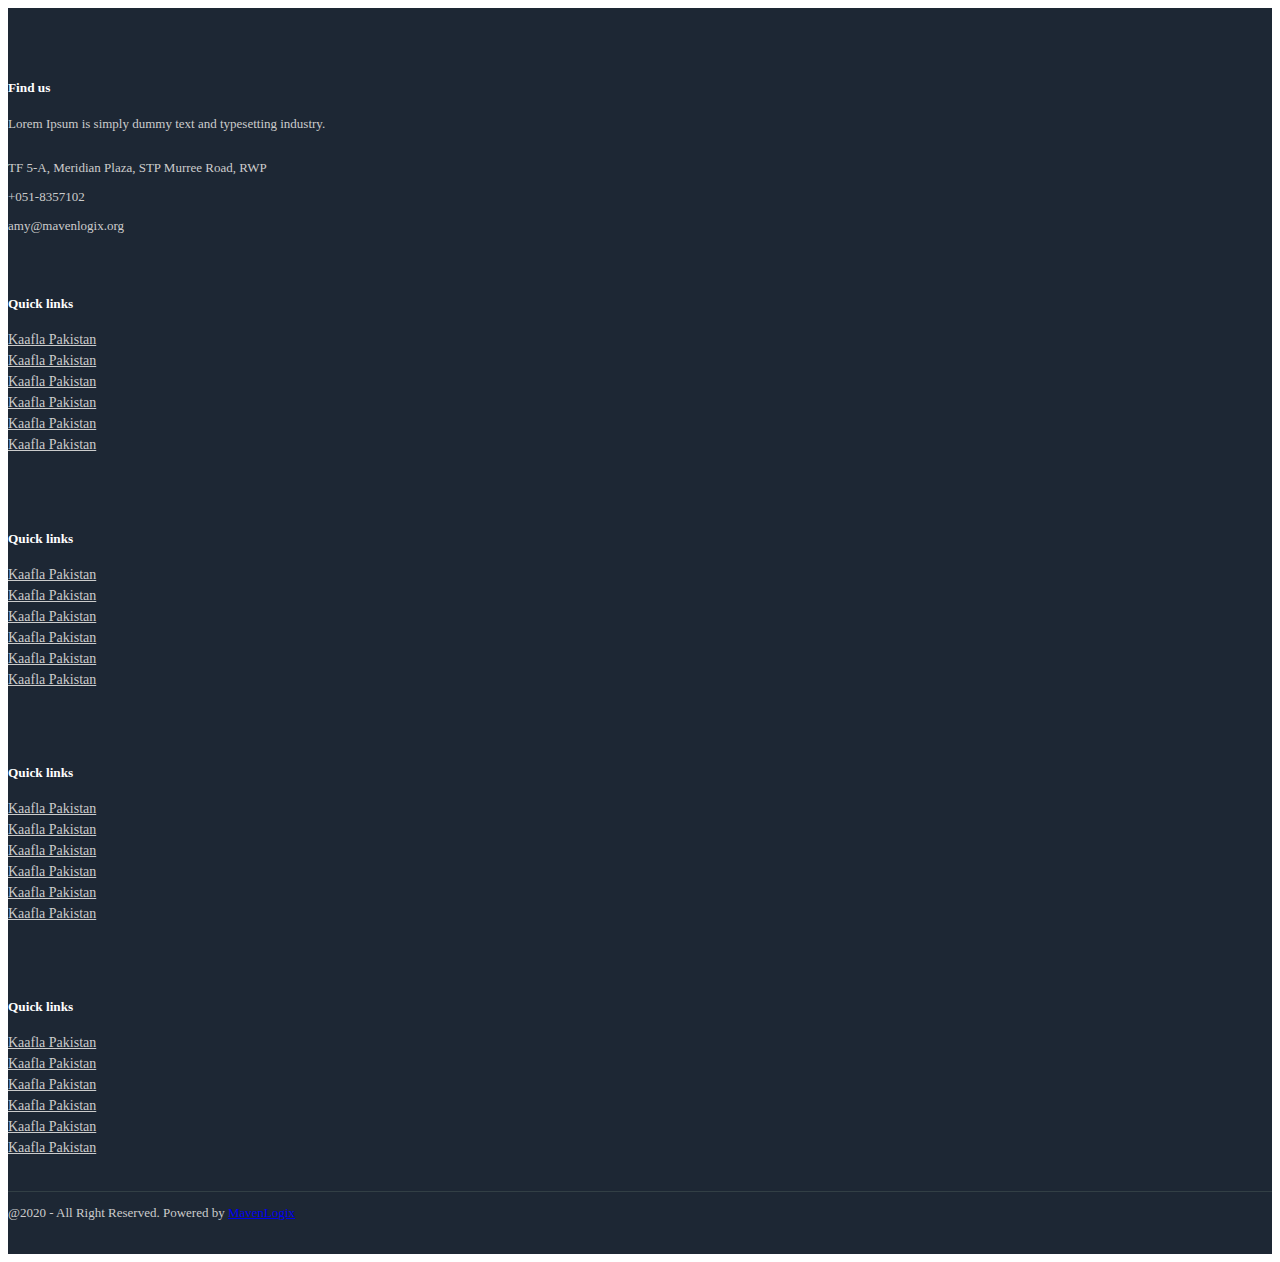
<file: home/footer.html>
<!DOCTYPE html>
<html lang="en">
<head>  
    <!-- Meta Tag -->
    <meta charset="utf-8">
    <meta http-equiv="X-UA-Compatible" content="IE=edge">
    <meta name="viewport" content="width=device-width, initial-scale=1">

    <!-- Seo Meta -->
    <meta name="description" content="Kaafla Pakistan | Islamabad">
    <meta name="keywords" content="listing dashboard, directory panel, listing, responsive directory, directory template, themeforest, listing template, css3, html5">

    
 

    <style>
/*footer*/
.col_white_amrc { color:#FFF;}
footer {max-width:100%; background-color:#1D2734; min-height:250px; padding:10px 0px 25px 0px ;}
.pt2 { padding-top:40px ; margin-bottom:20px ;}
footer p { font-size:13px; color:#CCC; padding-bottom:0px; margin-bottom:8px;}
.mb10 { padding-bottom:15px ;}
.footer_ul_amrc { margin:0px ; list-style-type:none ; font-size:14px; padding:0px 0px 10px 0px ; }
.footer_ul_amrc li {padding:0px 0px 5px 0px;
color:#ccc !important;}
.footer_ul_amrc li a{ color:#CCC !important;}
.footer_ul_amrc li a:hover{ color:#fff; text-decoration:none;}
.fleft { float:left;}
.padding-right { padding-right:10px; }

.footer_ul2_amrc {margin:0px; list-style-type:none; padding:0px;}
.footer_ul2_amrc li p { display:table; }
.footer_ul2_amrc li a:hover { text-decoration:none;}
.footer_ul2_amrc li i { margin-top:5px;}

.bottom_border { border-bottom:1px solid #323f45; padding-bottom:20px;}
.foote_bottom_ul_amrc {
	list-style-type:none;
	padding:0px;
	display:table;
	margin-top: 10px;
	margin-right: auto;
	margin-bottom: 10px;
	margin-left: auto;
}
.foote_bottom_ul_amrc li { display:inline;}
.foote_bottom_ul_amrc li a { color:#999; margin-left: 10px;}

.social_footer_ul { display:table; margin:15px auto 0 auto; padding:0px 0px 0px 0px; list-style-type:none;  }
.social_footer_ul li { padding-left:25px; padding-top:10px; float:left; }
.social_footer_ul li a { color:#CCC ; border:1px solid #CCC; padding:8px;border-radius:50%;}
.social_footer_ul li i {  width:20px; height:20px; text-align:center;}

.city_h{
      font-weight: bold;
      font-size: large;
    }
        /* =============================footer end ============================== */

    </style>

</head>
<body>




   

   

   
   
  
  
 
  <!-- ============================================================== -->



<!-- ============================================================== -->
    <!-- Begin | Footer [[ Find at scss/frameworks/base/footer.scss ]] -->
   <!--footer starts from here-->
<footer class="footer">
    <div class="container bottom_border">
    <div class="row">
    <div class=" col-sm-4 col-md col-sm-4  col-12 col">
    <h5 class="headin5_amrc col_white_amrc pt2">Find us</h5>
    <!--headin5_amrc-->
    <p class="mb10">Lorem Ipsum is simply dummy text  and typesetting industry. </p>
    <p><i class="fa fa-location-arrow"></i> TF 5-A, Meridian Plaza, STP Murree Road, RWP</p>
    <p><i class="fa fa-phone"></i>  +051-8357102  </p>
    <p><i class="fa fa fa-envelope"></i> amy@mavenlogix.org  </p>
    
    
    </div>
    
    
    <div class=" col-sm-4 col-md  col-6 col">
    <h5 class="headin5_amrc col_white_amrc pt2">Quick links</h5>
    <!--headin5_amrc-->
    <ul class="footer_ul_amrc">
    <li><a href="#">Kaafla Pakistan</a></li>
    <li><a href="#">Kaafla Pakistan</a></li>
    <li><a href="#">Kaafla Pakistan</a></li>
    <li><a href="#">Kaafla Pakistan</a></li>
    <li><a href="#">Kaafla Pakistan</a></li>
    <li><a href="#">Kaafla Pakistan</a></li>
    </ul>
    <!--footer_ul_amrc ends here-->
    </div>
    
    
    <div class=" col-sm-4 col-md  col-6 col">
    <h5 class="headin5_amrc col_white_amrc pt2">Quick links</h5>
    <!--headin5_amrc-->
    <ul class="footer_ul_amrc">
    <li><a href="#">Kaafla Pakistan</a></li>
    <li><a href="#">Kaafla Pakistan</a></li>
    <li><a href="#">Kaafla Pakistan</a></li>
    <li><a href="#">Kaafla Pakistan</a></li>
    <li><a href="#">Kaafla Pakistan</a></li>
    <li><a href="#">Kaafla Pakistan</a></li>
    </ul>
    <!--footer_ul_amrc ends here-->
    </div>

    <div class=" col-sm-4 col-md  col-6 col">
        <h5 class="headin5_amrc col_white_amrc pt2">Quick links</h5>
        <!--headin5_amrc-->
        <ul class="footer_ul_amrc">
        <li><a href="#">Kaafla Pakistan</a></li>
        <li><a href="#">Kaafla Pakistan</a></li>
        <li><a href="#">Kaafla Pakistan</a></li>
        <li><a href="#">Kaafla Pakistan</a></li>
        <li><a href="#">Kaafla Pakistan</a></li>
        <li><a href="#">Kaafla Pakistan</a></li>
        </ul>
        <!--footer_ul_amrc ends here-->
        </div>
    <div class=" col-sm-4 col-md  col-6 col">
        <h5 class="headin5_amrc col_white_amrc pt2">Quick links</h5>
        <!--headin5_amrc-->
        <ul class="footer_ul_amrc">
        <li><a href="#">Kaafla Pakistan</a></li>
        <li><a href="#">Kaafla Pakistan</a></li>
        <li><a href="#">Kaafla Pakistan</a></li>
        <li><a href="#">Kaafla Pakistan</a></li>
        <li><a href="#">Kaafla Pakistan</a></li>
        <li><a href="#">Kaafla Pakistan</a></li>
        </ul>
        <!--footer_ul_amrc ends here-->
        </div>
    
    
    <!-- <div class=" col-sm-4 col-md  col-12 col">
    <h5 class="headin5_amrc col_white_amrc pt2">Follow us</h5> -->
    <!--headin5_amrc ends here-->
    
    <!-- <ul class="footer_ul2_amrc">
    <li><a href="#"><i class="fa fa-twitter fleft padding-right"></i> <p>Twitter </p></li>
    <li><a href="#"><i class="fa fa-twitter fleft padding-right"></i> </a><p>Facebook</p></li>
    <li><a href="#"><i class="fa fa-twitter fleft padding-right"></i> </a><p>Instagram </p></li>
    <li><a href="#"><i class="fa fa-twitter fleft padding-right"></i> </a><p>Facebook</p></li>
    <li><a href="#"><i class="fa fa-twitter fleft padding-right"></i> </a><p>Instagram </p></li>
    </ul> -->
    <!--footer_ul2_amrc ends here-->
    <!-- </div> -->
    </div>
    </div>
   
    
    <div class="container">
        
    <!--foote_bottom_ul_amrc ends here-->
   <p class="text-center"> @2020 - All Right Reserved. Powered by <a href="#" target="blank" class="text-light">MavenLogix</a></p>
    
    
    
    </div>
    </footer>
    <!-- End | Footer -->

  



</body>
</html>
</file>
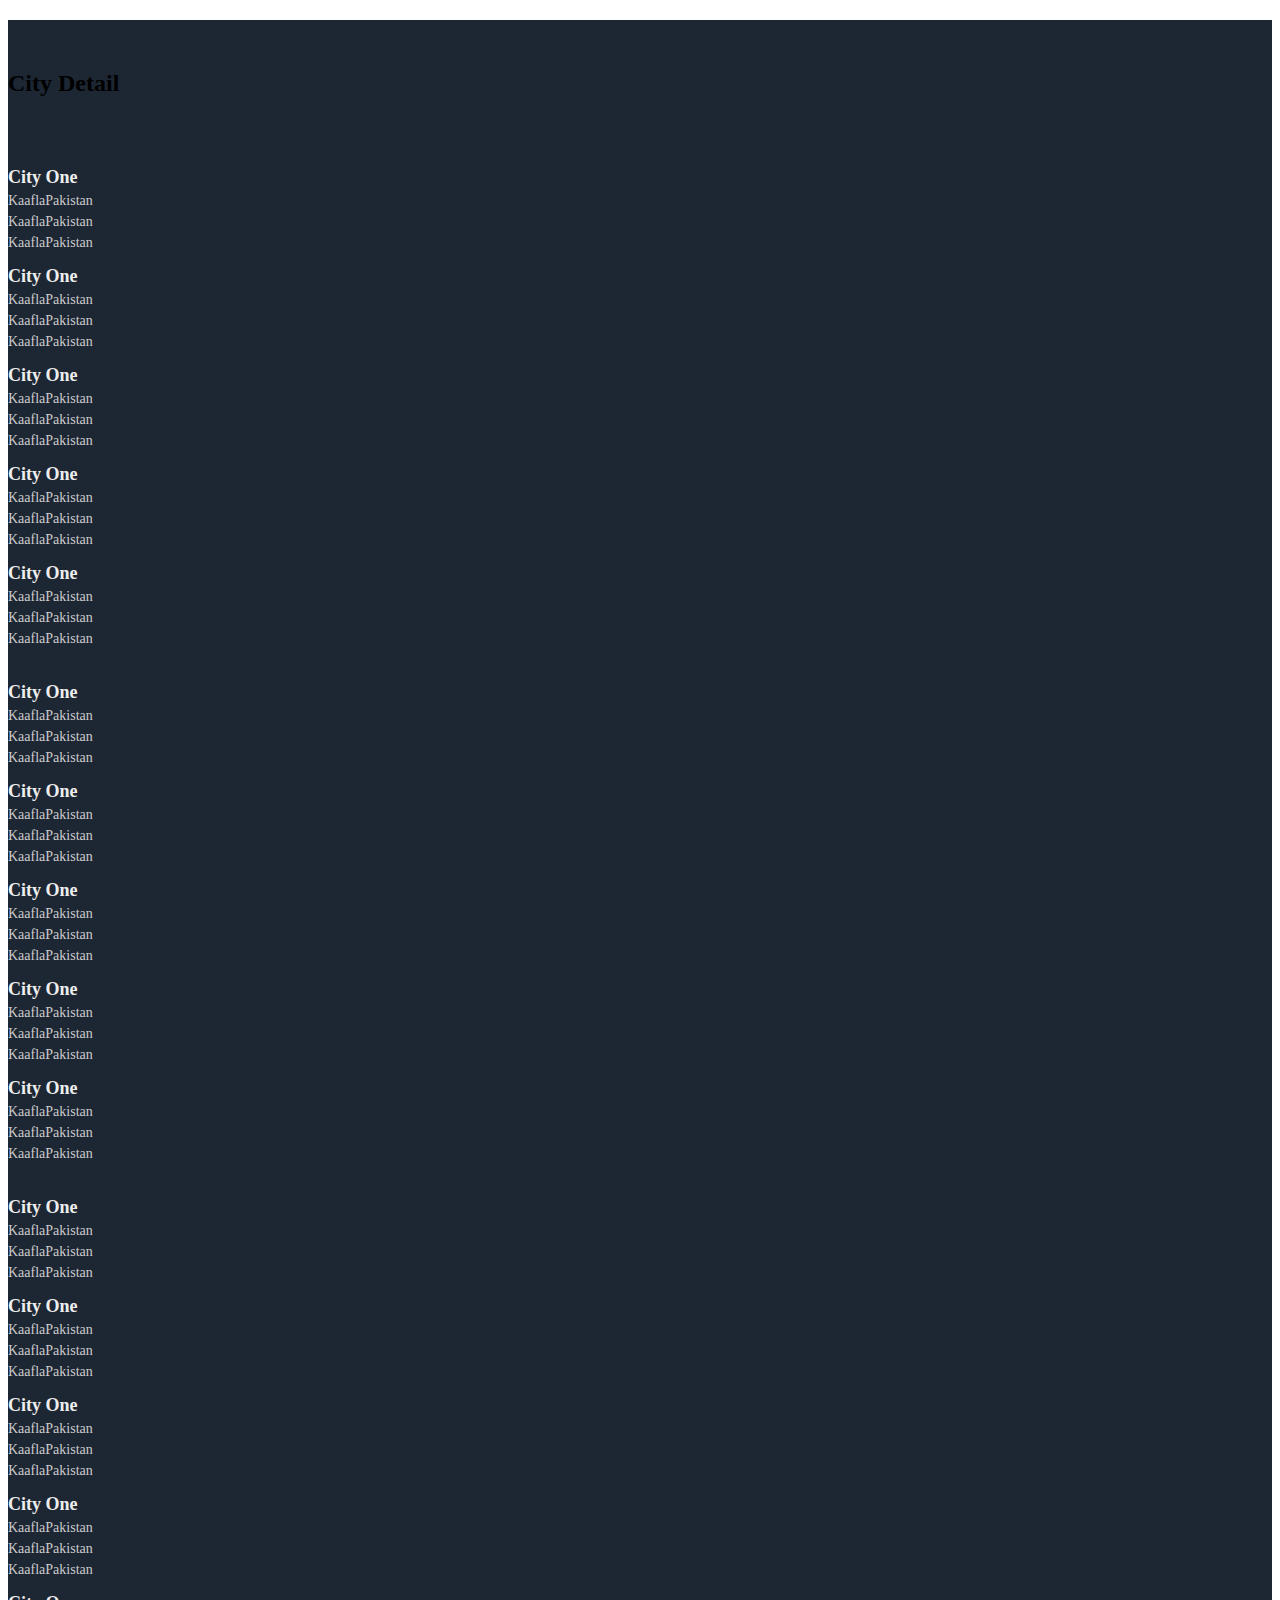
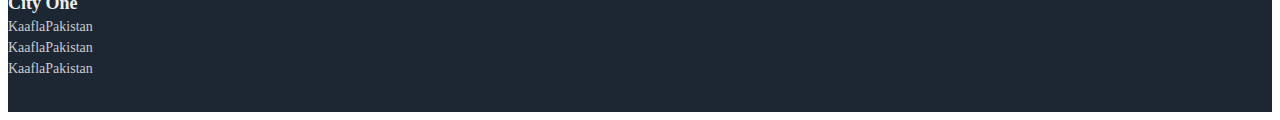
<file: home/footer2.html>
<!DOCTYPE html>
<html lang="en">
<head>  
    <!-- Meta Tag -->
    <meta charset="utf-8">
    <meta http-equiv="X-UA-Compatible" content="IE=edge">
    <meta name="viewport" content="width=device-width, initial-scale=1">

    <!-- Seo Meta -->
    <meta name="description" content="Kaafla Pakistan | Islamabad">
    <meta name="keywords" content="listing dashboard, directory panel, listing, responsive directory, directory template, themeforest, listing template, css3, html5">

  

    <style>
/*footer*/
.col_white_amrc { color:#FFF;}
footer {max-width:100%; background-color:#1D2734 !important; min-height:250px; padding:10px 0px 25px 0px ;}
.pt2 { padding-top:40px ; margin-bottom:20px ;}
footer p { font-size:13px; color:#CCC; padding-bottom:0px; margin-bottom:8px;}
.mb10 { padding-bottom:15px ;}
.footer_ul_amrc { margin:0px ; list-style-type:none ; font-size:14px; padding:0px 0px 10px 0px ; }
.footer_ul_amrc li {padding:0px 0px 5px 0px;
color:#ccc;}

.city_h{
      font-weight: bold;
      font-size: large;
      color:#eee !important;
    }
        /* =============================footer end ============================== */

    </style>

</head>
<body>




   

   

   
   
  
  
 
  <!-- ============================================================== -->
  <div class="testimonial3 spacer " style="background-color:#1D2734;">
    <div class="container">
        <div class="row justify-content-center">
            <div class="col-md-7 text-center">
                <h2 class="title text-light" style="padding-top:50px; padding-bottom:50px; ">City Detail </h2>
                </div>
        </div>
        <!-- Row  -->
        <div class="container-fluid" style="padding-bottom:20px ;">
            <div class="row">
                <div class=" col-sm-4 col-md  col-6 col">
                 
                    <!--headin5_amrc-->
                    <ul class="footer_ul_amrc">
                        <li class="city_h">City One</li>
                        <li>KaaflaPakistan</li>
                        <li>KaaflaPakistan</li>
                        <li>KaaflaPakistan</li>
                    
                    </ul>
                    <!--footer_ul_amrc ends here-->
                    </div>
                    <div class=" col-sm-4 col-md  col-6 col">
                        
                        <!--headin5_amrc-->
                        <ul class="footer_ul_amrc">
                            <li class="city_h">City One</li>
                            <li>KaaflaPakistan</li>
                            <li>KaaflaPakistan</li>
                            <li>KaaflaPakistan</li>
                        
                        </ul>
                        <!--footer_ul_amrc ends here-->
                        </div>
                        <div class=" col-sm-4 col-md  col-6 col">
                            
                            <!--headin5_amrc-->
                            <ul class="footer_ul_amrc">
                                <li class="city_h">City One</li>
                                <li>KaaflaPakistan</li>
                                <li>KaaflaPakistan</li>
                                <li>KaaflaPakistan</li>
                          
                            </ul>
                            <!--footer_ul_amrc ends here-->
                            </div>
                            <div class=" col-sm-4 col-md  col-6 col">
                                
                                <!--headin5_amrc-->
                                <ul class="footer_ul_amrc">
                                    <li class="city_h ">City One</li>
                                    <li>KaaflaPakistan</li>
                                    <li>KaaflaPakistan</li>
                                    <li>KaaflaPakistan</li>
                                
                                </ul>
                                <!--footer_ul_amrc ends here-->
                                </div>
                                <div class=" col-sm-4 col-md  col-6 col">
                                    
                                    <!--headin5_amrc-->
                                    <ul class="footer_ul_amrc">
                                   
                                    <li class="city_h">City One</li>
                                    <li>KaaflaPakistan</li>
                                    <li>KaaflaPakistan</li>
                                    <li>KaaflaPakistan</li>
                                   
                                    </ul>
                                    <!--footer_ul_amrc ends here-->
                                    </div>
            </div>
        </div>
        <div class="container-fluid" style="padding-bottom:20px ;">
            <div class="row">
                <div class=" col-sm-4 col-md  col-6 col">
                 
                    <!--headin5_amrc-->
                    <ul class="footer_ul_amrc">
                        <li class="city_h">City One</li>
                        <li>KaaflaPakistan</li>
                        <li>KaaflaPakistan</li>
                        <li>KaaflaPakistan</li>
                    
                    </ul>
                    <!--footer_ul_amrc ends here-->
                    </div>
                    <div class=" col-sm-4 col-md  col-6 col">
                        
                        <!--headin5_amrc-->
                        <ul class="footer_ul_amrc">
                            <li class="city_h">City One</li>
                            <li>KaaflaPakistan</li>
                            <li>KaaflaPakistan</li>
                            <li>KaaflaPakistan</li>
                        
                        </ul>
                        <!--footer_ul_amrc ends here-->
                        </div>
                        <div class=" col-sm-4 col-md  col-6 col">
                            
                            <!--headin5_amrc-->
                            <ul class="footer_ul_amrc">
                                <li class="city_h">City One</li>
                                <li>KaaflaPakistan</li>
                                <li>KaaflaPakistan</li>
                                <li>KaaflaPakistan</li>
                          
                            </ul>
                            <!--footer_ul_amrc ends here-->
                            </div>
                            <div class=" col-sm-4 col-md  col-6 col">
                                
                                <!--headin5_amrc-->
                                <ul class="footer_ul_amrc">
                                    <li class="city_h ">City One</li>
                                    <li>KaaflaPakistan</li>
                                    <li>KaaflaPakistan</li>
                                    <li>KaaflaPakistan</li>
                                
                                </ul>
                                <!--footer_ul_amrc ends here-->
                                </div>
                                <div class=" col-sm-4 col-md  col-6 col">
                                    
                                    <!--headin5_amrc-->
                                    <ul class="footer_ul_amrc">
                                   
                                    <li class="city_h">City One</li>
                                    <li>KaaflaPakistan</li>
                                    <li>KaaflaPakistan</li>
                                    <li>KaaflaPakistan</li>
                                   
                                    </ul>
                                    <!--footer_ul_amrc ends here-->
                                    </div>
            </div>
        </div>
        <div class="container-fluid" style="padding-bottom:20px ;">
            <div class="row">
                <div class=" col-sm-4 col-md  col-6 col">
                 
                    <!--headin5_amrc-->
                    <ul class="footer_ul_amrc">
                        <li class="city_h">City One</li>
                        <li>KaaflaPakistan</li>
                        <li>KaaflaPakistan</li>
                        <li>KaaflaPakistan</li>
                    
                    </ul>
                    <!--footer_ul_amrc ends here-->
                    </div>
                    <div class=" col-sm-4 col-md  col-6 col">
                        
                        <!--headin5_amrc-->
                        <ul class="footer_ul_amrc">
                            <li class="city_h">City One</li>
                            <li>KaaflaPakistan</li>
                            <li>KaaflaPakistan</li>
                            <li>KaaflaPakistan</li>
                        
                        </ul>
                        <!--footer_ul_amrc ends here-->
                        </div>
                        <div class=" col-sm-4 col-md  col-6 col">
                            
                            <!--headin5_amrc-->
                            <ul class="footer_ul_amrc">
                                <li class="city_h">City One</li>
                                <li>KaaflaPakistan</li>
                                <li>KaaflaPakistan</li>
                                <li>KaaflaPakistan</li>
                          
                            </ul>
                            <!--footer_ul_amrc ends here-->
                            </div>
                            <div class=" col-sm-4 col-md  col-6 col">
                                
                                <!--headin5_amrc-->
                                <ul class="footer_ul_amrc">
                                    <li class="city_h ">City One</li>
                                    <li>KaaflaPakistan</li>
                                    <li>KaaflaPakistan</li>
                                    <li>KaaflaPakistan</li>
                                
                                </ul>
                                <!--footer_ul_amrc ends here-->
                                </div>
                                <div class=" col-sm-4 col-md  col-6 col">
                                    
                                    <!--headin5_amrc-->
                                    <ul class="footer_ul_amrc">
                                   
                                    <li class="city_h">City One</li>
                                    <li>KaaflaPakistan</li>
                                    <li>KaaflaPakistan</li>
                                    <li>KaaflaPakistan</li>
                                   
                                    </ul>
                                    <!--footer_ul_amrc ends here-->
                                    </div>
            </div>
        </div>
    </div>
</div>




  



</body>
</html>
</file>
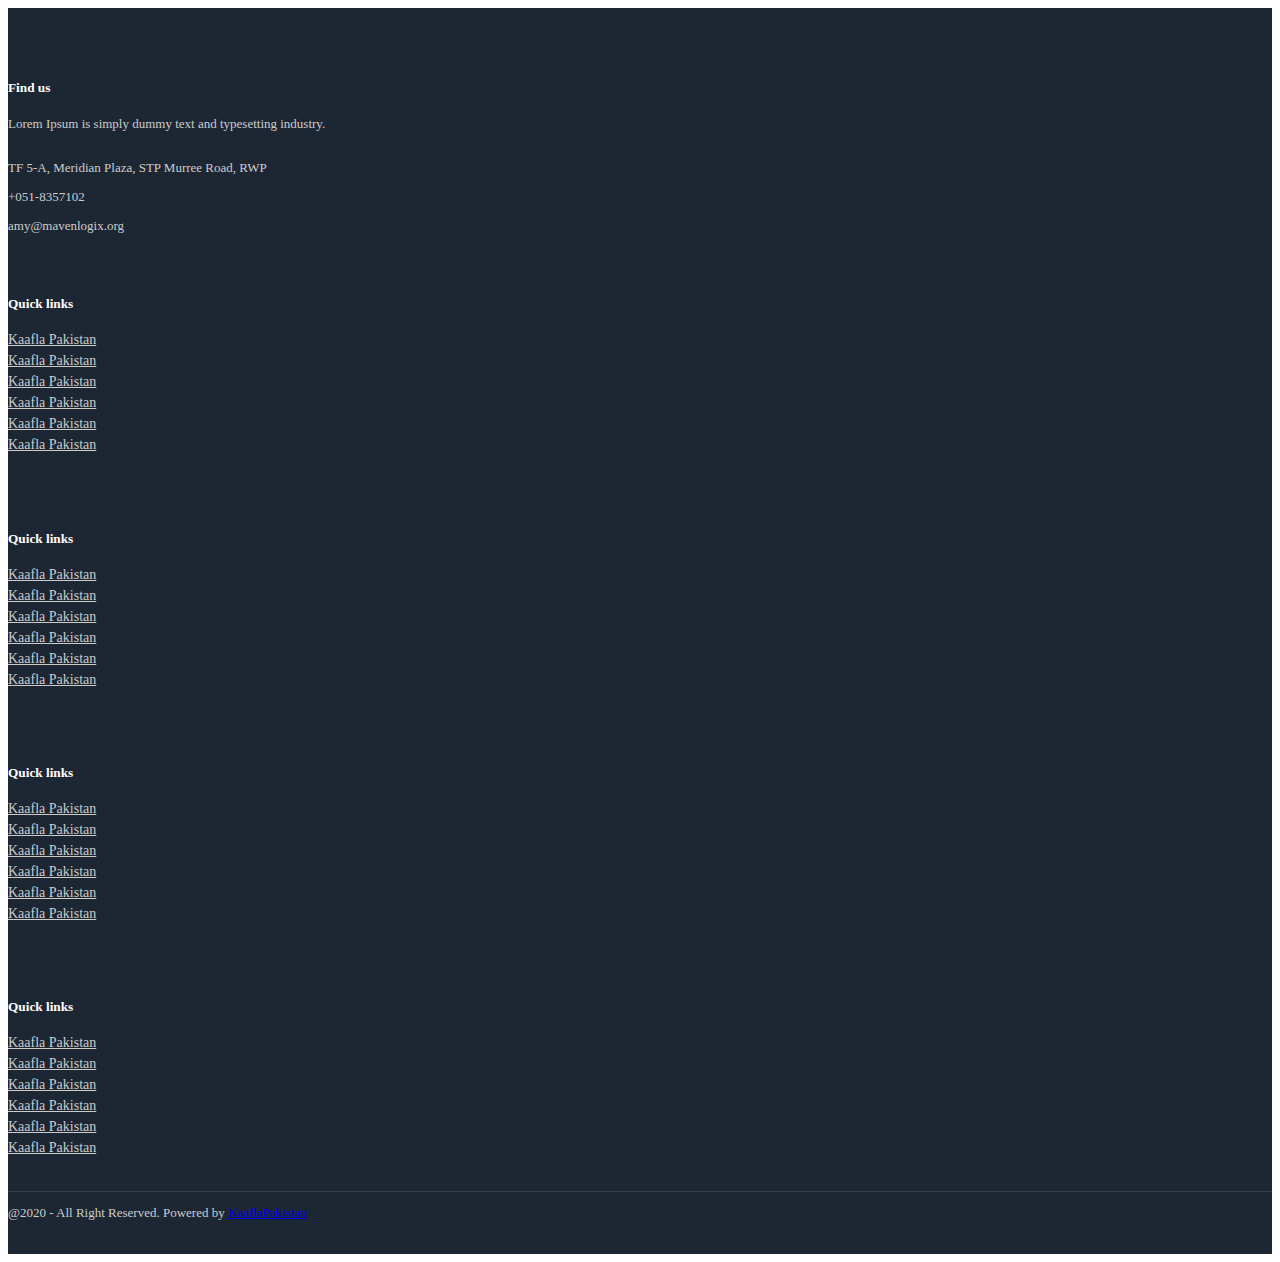
<file: home/pakistan/footer.html>
<!DOCTYPE html>
<html lang="en">
<head>  
    <!-- Meta Tag -->
    <meta charset="utf-8">
    <meta http-equiv="X-UA-Compatible" content="IE=edge">
    <meta name="viewport" content="width=device-width, initial-scale=1">

    <!-- Seo Meta -->
    <meta name="description" content="Kaafla Pakistan | Islamabad">
    <meta name="keywords" content="listing dashboard, directory panel, listing, responsive directory, directory template, themeforest, listing template, css3, html5">

    
 

    <style>
/*footer*/
.col_white_amrc { color:#FFF;}
footer {max-width:100%; background-color:#1D2734; min-height:250px; padding:10px 0px 25px 0px ;}
.pt2 { padding-top:40px ; margin-bottom:20px ;}
footer p { font-size:13px; color:#CCC; padding-bottom:0px; margin-bottom:8px;}
.mb10 { padding-bottom:15px ;}
.footer_ul_amrc { margin:0px ; list-style-type:none ; font-size:14px; padding:0px 0px 10px 0px ; }
.footer_ul_amrc li {padding:0px 0px 5px 0px;
color:#ccc !important;}
.footer_ul_amrc li a{ color:#CCC !important;}
.footer_ul_amrc li a:hover{ color:#fff; text-decoration:none;}
.fleft { float:left;}
.padding-right { padding-right:10px; }

.footer_ul2_amrc {margin:0px; list-style-type:none; padding:0px;}
.footer_ul2_amrc li p { display:table; }
.footer_ul2_amrc li a:hover { text-decoration:none;}
.footer_ul2_amrc li i { margin-top:5px;}

.bottom_border { border-bottom:1px solid #323f45; padding-bottom:20px;}
.foote_bottom_ul_amrc {
	list-style-type:none;
	padding:0px;
	display:table;
	margin-top: 10px;
	margin-right: auto;
	margin-bottom: 10px;
	margin-left: auto;
}
.foote_bottom_ul_amrc li { display:inline;}
.foote_bottom_ul_amrc li a { color:#999; margin-left: 10px;}

.social_footer_ul { display:table; margin:15px auto 0 auto; padding:0px 0px 0px 0px; list-style-type:none;  }
.social_footer_ul li { padding-left:25px; padding-top:10px; float:left; }
.social_footer_ul li a { color:#CCC ; border:1px solid #CCC; padding:8px;border-radius:50%;}
.social_footer_ul li i {  width:20px; height:20px; text-align:center;}

.city_h{
      font-weight: bold;
      font-size: large;
    }
        /* =============================footer end ============================== */

    </style>

</head>
<body>




   

   

   
   
  
  
 
  <!-- ============================================================== -->



<!-- ============================================================== -->
    <!-- Begin | Footer [[ Find at scss/frameworks/base/footer.scss ]] -->
   <!--footer starts from here-->
<footer class="footer">
    <div class="container bottom_border">
    <div class="row">
    <div class=" col-sm-4 col-md col-sm-4  col-12 col">
    <h5 class="headin5_amrc col_white_amrc pt2">Find us</h5>
    <!--headin5_amrc-->
    <p class="mb10">Lorem Ipsum is simply dummy text  and typesetting industry. </p>
    <p><i class="fa fa-location-arrow"></i> TF 5-A, Meridian Plaza, STP Murree Road, RWP</p>
    <p><i class="fa fa-phone"></i>  +051-8357102  </p>
    <p><i class="fa fa fa-envelope"></i> amy@mavenlogix.org  </p>
    
    
    </div>
    
    
    <div class=" col-sm-4 col-md  col-6 col">
    <h5 class="headin5_amrc col_white_amrc pt2">Quick links</h5>
    <!--headin5_amrc-->
    <ul class="footer_ul_amrc">
    <li><a href="#">Kaafla Pakistan</a></li>
    <li><a href="#">Kaafla Pakistan</a></li>
    <li><a href="#">Kaafla Pakistan</a></li>
    <li><a href="#">Kaafla Pakistan</a></li>
    <li><a href="#">Kaafla Pakistan</a></li>
    <li><a href="#">Kaafla Pakistan</a></li>
    </ul>
    <!--footer_ul_amrc ends here-->
    </div>
    
    
    <div class=" col-sm-4 col-md  col-6 col">
    <h5 class="headin5_amrc col_white_amrc pt2">Quick links</h5>
    <!--headin5_amrc-->
    <ul class="footer_ul_amrc">
    <li><a href="#">Kaafla Pakistan</a></li>
    <li><a href="#">Kaafla Pakistan</a></li>
    <li><a href="#">Kaafla Pakistan</a></li>
    <li><a href="#">Kaafla Pakistan</a></li>
    <li><a href="#">Kaafla Pakistan</a></li>
    <li><a href="#">Kaafla Pakistan</a></li>
    </ul>
    <!--footer_ul_amrc ends here-->
    </div>

    <div class=" col-sm-4 col-md  col-6 col">
        <h5 class="headin5_amrc col_white_amrc pt2">Quick links</h5>
        <!--headin5_amrc-->
        <ul class="footer_ul_amrc">
        <li><a href="#">Kaafla Pakistan</a></li>
        <li><a href="#">Kaafla Pakistan</a></li>
        <li><a href="#">Kaafla Pakistan</a></li>
        <li><a href="#">Kaafla Pakistan</a></li>
        <li><a href="#">Kaafla Pakistan</a></li>
        <li><a href="#">Kaafla Pakistan</a></li>
        </ul>
        <!--footer_ul_amrc ends here-->
        </div>
    <div class=" col-sm-4 col-md  col-6 col">
        <h5 class="headin5_amrc col_white_amrc pt2">Quick links</h5>
        <!--headin5_amrc-->
        <ul class="footer_ul_amrc">
        <li><a href="#">Kaafla Pakistan</a></li>
        <li><a href="#">Kaafla Pakistan</a></li>
        <li><a href="#">Kaafla Pakistan</a></li>
        <li><a href="#">Kaafla Pakistan</a></li>
        <li><a href="#">Kaafla Pakistan</a></li>
        <li><a href="#">Kaafla Pakistan</a></li>
        </ul>
        <!--footer_ul_amrc ends here-->
        </div>
    
    
    <!-- <div class=" col-sm-4 col-md  col-12 col">
    <h5 class="headin5_amrc col_white_amrc pt2">Follow us</h5> -->
    <!--headin5_amrc ends here-->
    
    <!-- <ul class="footer_ul2_amrc">
    <li><a href="#"><i class="fa fa-twitter fleft padding-right"></i> <p>Twitter </p></li>
    <li><a href="#"><i class="fa fa-twitter fleft padding-right"></i> </a><p>Facebook</p></li>
    <li><a href="#"><i class="fa fa-twitter fleft padding-right"></i> </a><p>Instagram </p></li>
    <li><a href="#"><i class="fa fa-twitter fleft padding-right"></i> </a><p>Facebook</p></li>
    <li><a href="#"><i class="fa fa-twitter fleft padding-right"></i> </a><p>Instagram </p></li>
    </ul> -->
    <!--footer_ul2_amrc ends here-->
    <!-- </div> -->
    </div>
    </div>
   
    
    <div class="container">
        
    <!--foote_bottom_ul_amrc ends here-->
   <p class="text-center"> @2020 - All Right Reserved. Powered by <a href="#" class="text-light">KaaflaPakistan</a></p>
    
    
    
    </div>
    </footer>
    <!-- End | Footer -->

  



</body>
</html>
</file>
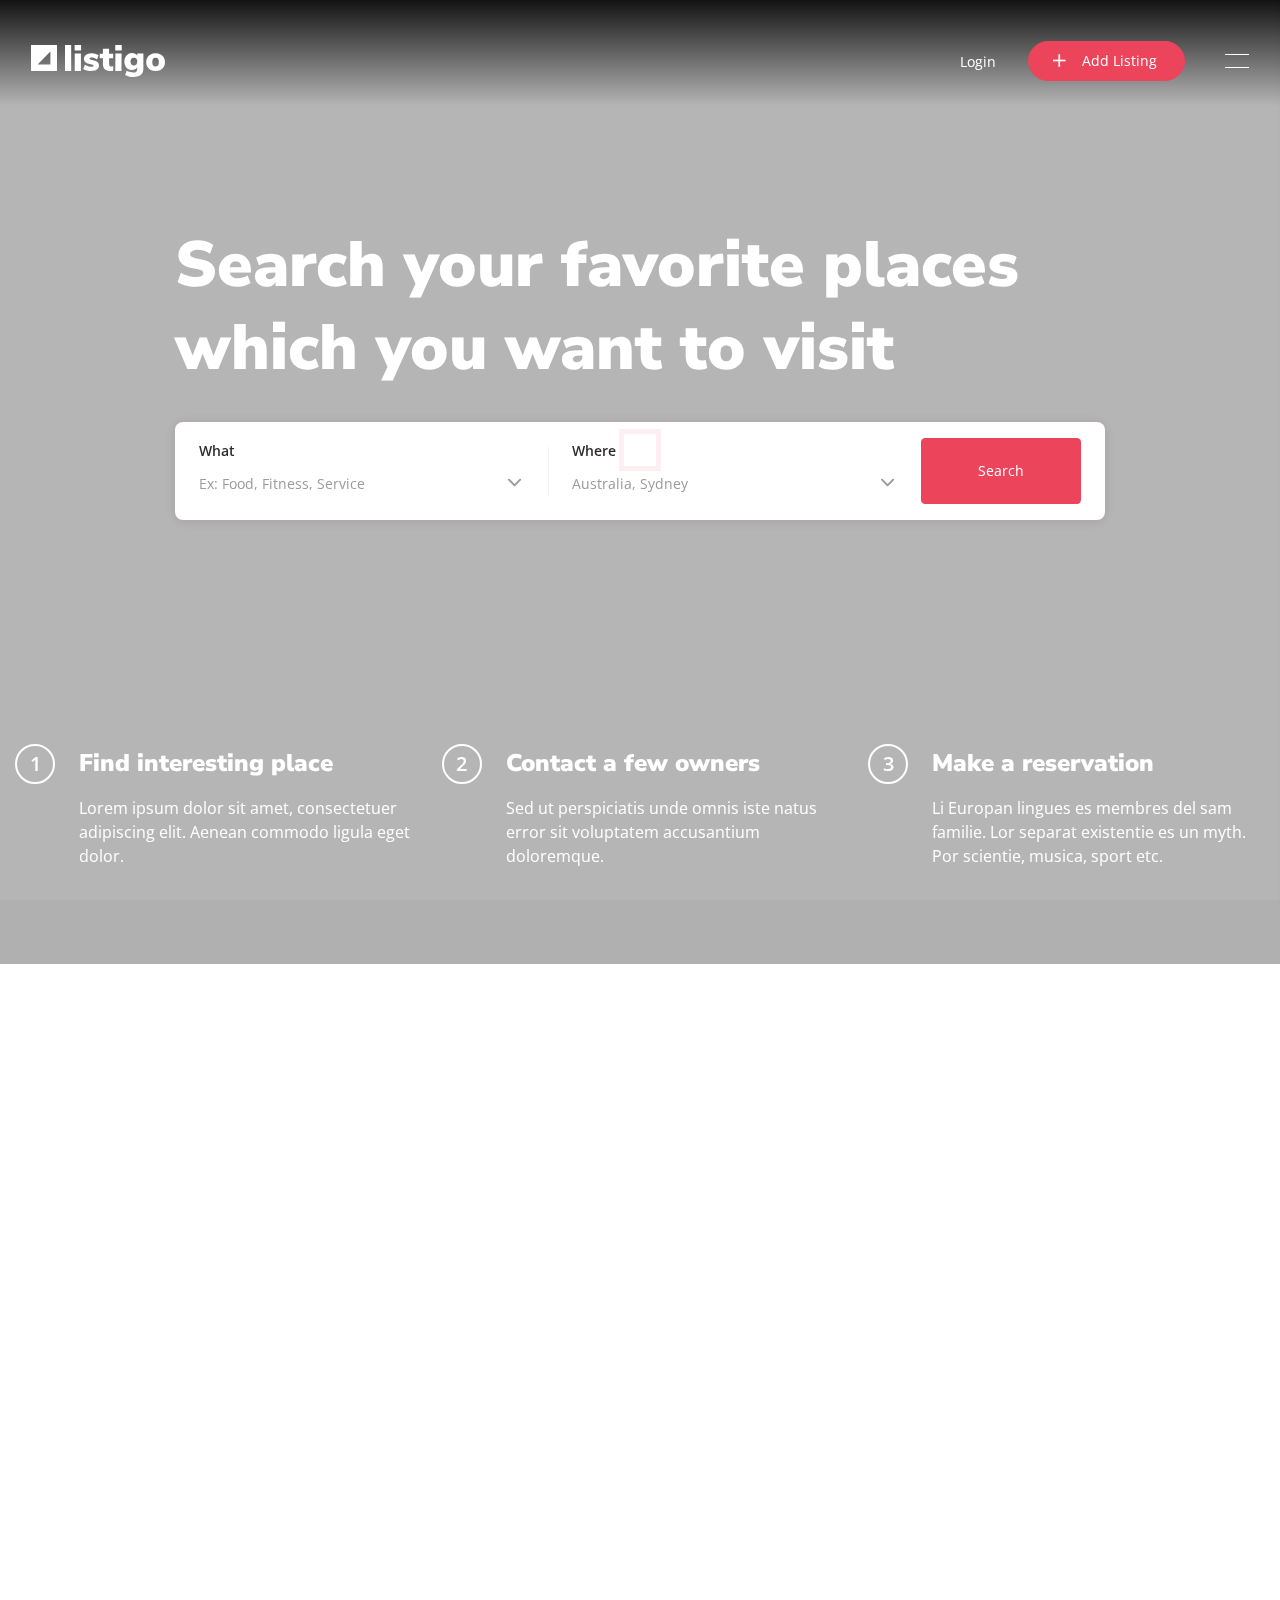
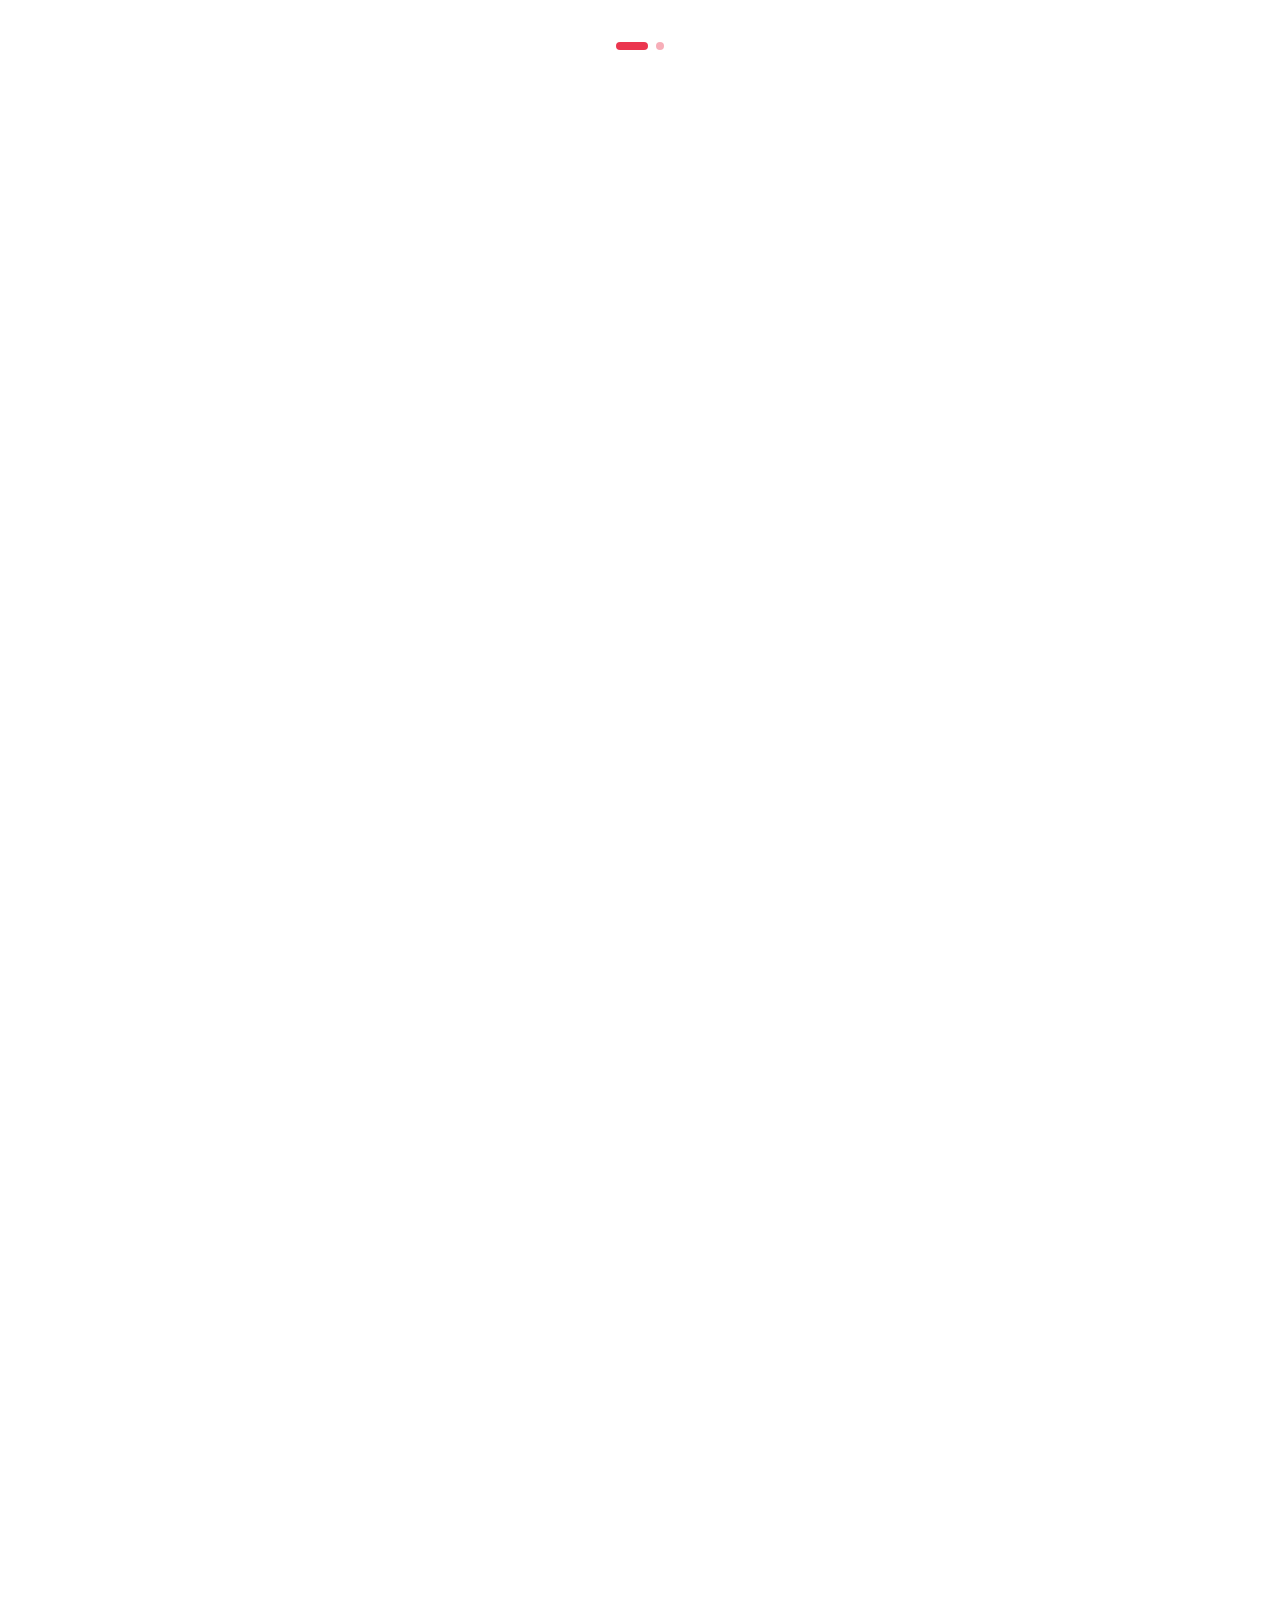
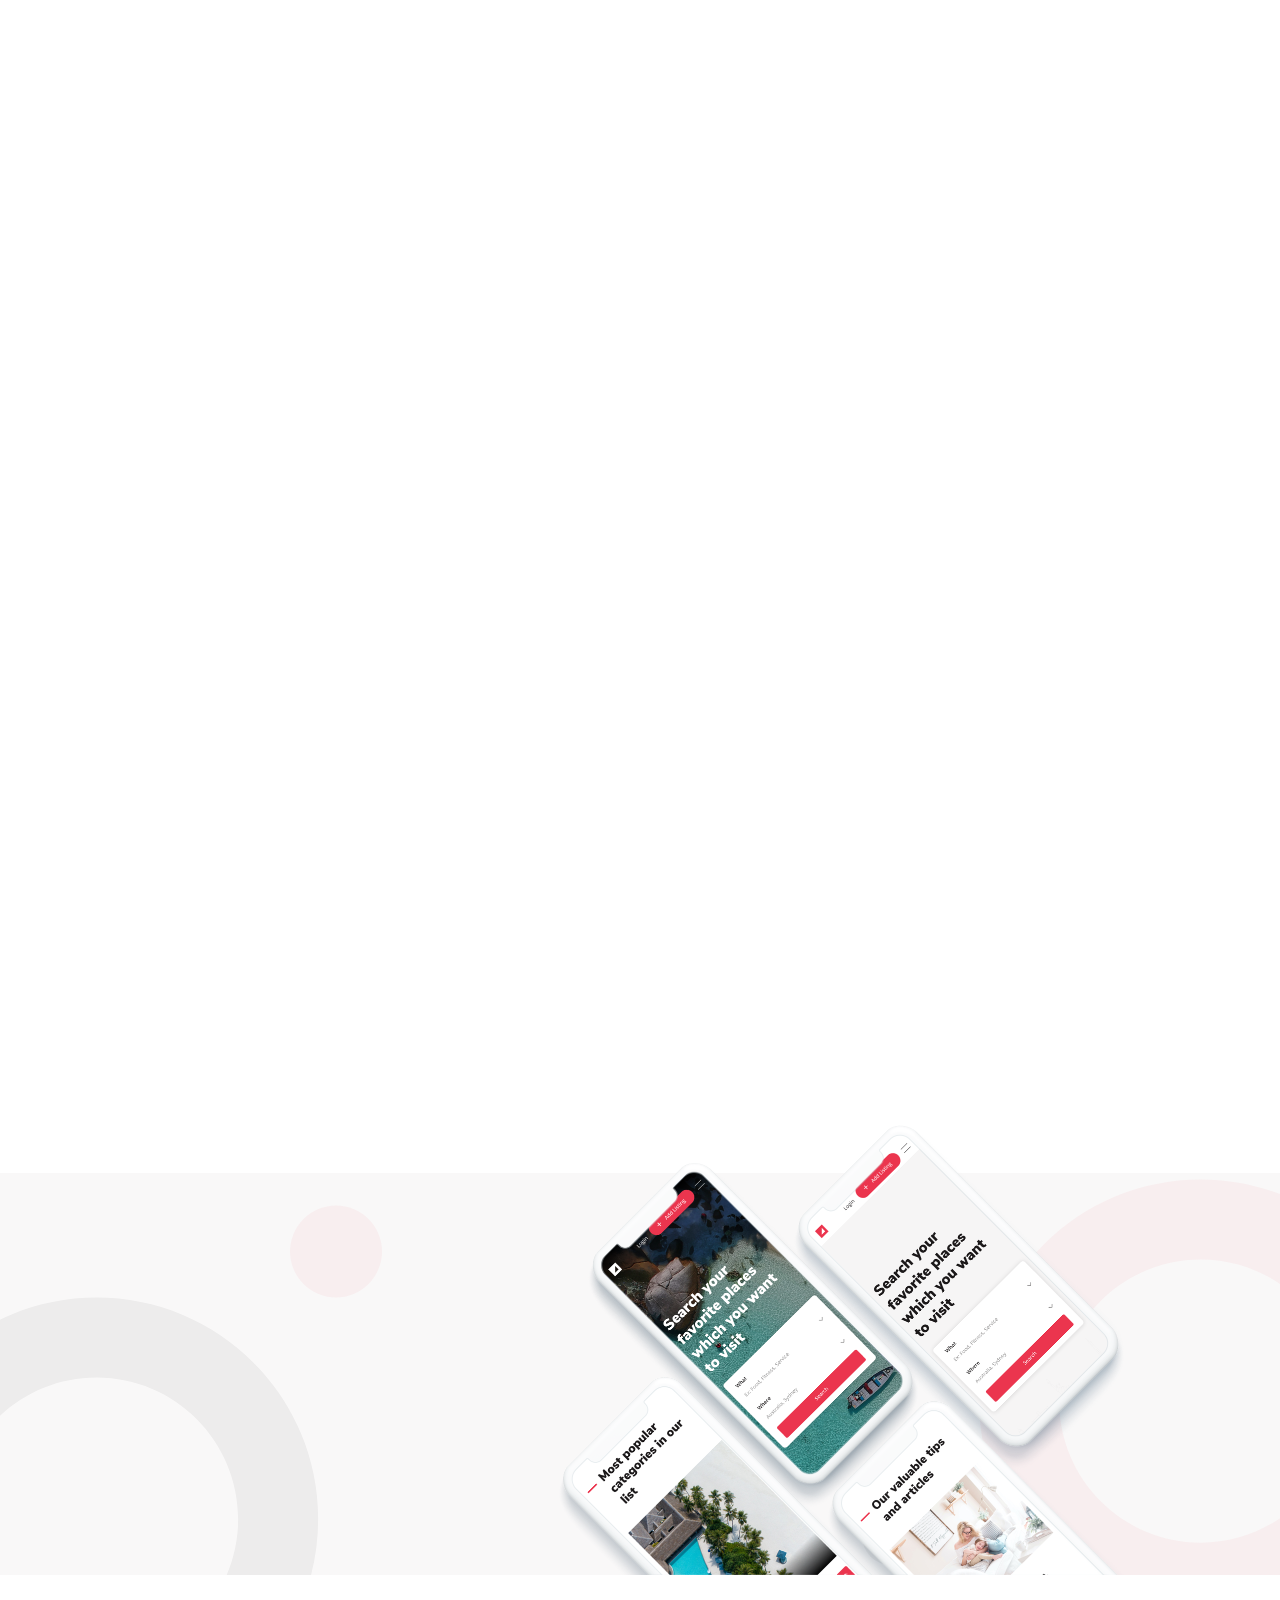
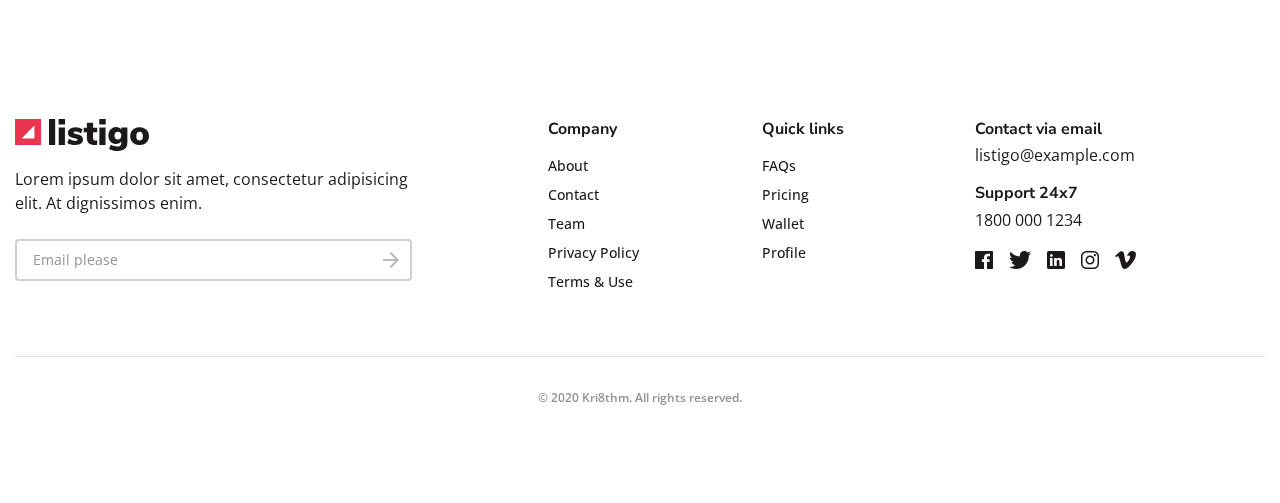
<file: home/pakistan/index-old.html>
<!DOCTYPE html>
<html lang="en">
<head>
    <!-- Meta Tag -->
    <meta charset="utf-8">
    <meta http-equiv="X-UA-Compatible" content="IE=edge">
    <meta name="viewport" content="width=device-width, initial-scale=1">

    <!-- Seo Meta -->
    <meta name="description" content="Listigo | Directory Bootstrap 4 Template">
    <meta name="keywords" content="listing dashboard, directory panel, listing, responsive directory, directory template, themeforest, listing template, css3, html5">

    <title>Listigo | Directory Bootstrap 4 Template</title>

    <!-- Favicon -->
    <link href="../assetsL/images/logos/favicon.png" rel="icon">

    <!-- IOS Touch Icons -->
    <link rel="apple-touch-icon" href="../assetsL/images/logos/touch-icon-iphone.png">
    <link rel="apple-touch-icon" sizes="152x152" href="../assetsL/images/logos/touch-icon-ipad.png">
    <link rel="apple-touch-icon" sizes="180x180" href="../assetsL/images/logos/touch-icon-iphone-retina.png">
    <link rel="apple-touch-icon" sizes="167x167" href="../assetsL/images/logos/touch-icon-ipad-retina.png">

    <!-- Styles -->
    <link rel="stylesheet" href="../assetsL/css/vendors.bundle.css" type="text/css">
    <link rel="stylesheet" href="../assetsL/css/styles.bundle.css" type="text/css">

    <!-- Google fonts -->
    <link href="https://fonts.googleapis.com/css2?family=Nunito+Sans:wght@200;300;400;600;700;800;900&display=swap" rel="stylesheet">
    <link href="https://fonts.googleapis.com/css2?family=Open+Sans:wght@300;400;600;700;800&display=swap" rel="stylesheet">

    <!--[if lt IE 9]>
    <script src="https://oss.maxcdn.com/html5shiv/3.7.2/html5shiv.min.js"></script>
    <script src="https://oss.maxcdn.com/respond/1.4.2/respond.min.js"></script>
    <![endif]-->
</head>
<body>

<!-- Begin | Sign in Modal -->
<div class="modal fade" id="sign_in" role="dialog" aria-hidden="true">
    <!-- Begin | Auth Modal [[ Find at scss/frameworks/theme/auth-modal.scss ]] -->
    <div class="modal-dialog auth-modal modal-dialog-centered" role="document">
        <!-- Begin | Modal Content -->
        <div class="modal-content">
            <!-- Modal Header -->
            <div class="modal-header d-block px-4 px-sm-5 pt-5">
                <a href="javascript:void(0);" class="close d-sm-none" data-dismiss="modal">&times;</a>
                <h4 class="font-weight-bold mb-2">Sign In</h4>
                <p>Lorem ipsum dolor sit amet, consectetur adipisicing elit. Blanditiis consequuntur deserunt dolore!</p>
            </div>

            <!-- Begin | Line Tabs [[ Find at scss/frameworks/components/line-tabs.scss ]] -->
            <ul class="nav nav-tabs line-tabs mt-4" id="sign" role="tablist">
                <li class="nav-item" role="presentation">
                    <a class="nav-link active" id="login-tab" data-toggle="tab" href="#login" role="tab" aria-controls="login" aria-selected="true">Sign In</a>
                </li>
                <li class="nav-item" role="presentation">
                    <a class="nav-link" id="register-tab" data-toggle="tab" href="#register" role="tab" aria-controls="register" aria-selected="false">Sign Up</a>
                </li>
            </ul>
            <!-- End | Line Tabs -->
            <!-- Begin | Modal Body -->
            <div class="modal-body px-4 px-sm-5 pt-4">
                <div class="tab-content" id="signContent">
                    <div class="tab-pane fade show active" id="login" role="tabpanel" aria-labelledby="login-tab">
                        <!-- Begin | Login Form -->
                        <form action="#" class="pb-5">
                            <div class="form-group">
                                <label for="username1" class="form-control-label">Username</label>
                                <input id="username1" type="text" name="username1" placeholder="Enter username" class="form-control" required>
                            </div>
                            <div class="form-group">
                                <label for="password1" class="form-control-label">Password</label>
                                <div class="form-control-icon form-control-icon_right">
                                    <input id="password1" type="password" name="password1" placeholder="Enter password" class="form-control" required>
                                    <button type="button" class="form-control-icon_wrapper icon-eye">
                                        <span>
                                            <i class="eye-open ion-md-eye"></i>
                                            <i class="eye-close ion-md-eye-off d-none"></i>
                                        </span>
                                    </button>
                                </div>
                            </div>
                            <div class="form-group d-flex align-items-center justify-content-between">
                                <div class="checkbox">
                                    <input id='remember' type='checkbox'>
                                    <label for="remember">Remember me</label>
                                </div>
                                <a href="#" class="link" data-dismiss="modal" data-toggle="modal" data-target="#forgot">Forgot Password?</a>
                            </div>
                            <button type="submit" class="btn btn-danger btn-block">Sign in</button>
                            <div class="auth-modal-foot mt-4">
                                <div class="mb-4 text-center">Or via Social</div>
                                <div class="auth-modal-foot--btn">
                                    <a href="#" class="btn btn-icon btn-facebook">
                                        <i class="ion-logo-facebook"></i>
                                        <span>Facebook</span>
                                    </a>
                                    <a href="#" class="btn btn-icon btn-twitter">
                                        <i class="ion-logo-twitter"></i>
                                        <span>Twitter</span>
                                    </a>
                                </div>
                            </div>
                        </form>
                        <!-- End | Login Form -->
                    </div>
                    <div class="tab-pane fade" id="register" role="tabpanel" aria-labelledby="register-tab">
                        <!-- Begin | Register Form -->
                        <form action="#" class="pb-5">
                            <div class="form-group">
                                <label for="username2" class="form-control-label">Username</label>
                                <input id="username2" type="text" name="username2" placeholder="Enter email/phone" class="form-control" required>
                            </div>
                            <div class="form-group">
                                <label for="password2" class="form-control-label">Password</label>
                                <div class="form-control-icon form-control-icon_right">
                                    <input id="password2" type="password" name="password2" placeholder="Enter password" class="form-control" required>
                                    <button type="button" class="form-control-icon_wrapper icon-eye">
                                        <span>
                                            <i class="eye-open ion-md-eye"></i>
                                            <i class="eye-close ion-md-eye-off d-none"></i>
                                        </span>
                                    </button>
                                </div>
                            </div>
                            <div class="form-group">
                                <label for="password2" class="form-control-label">Confirm Password</label>
                                <div class="form-control-icon form-control-icon_right">
                                    <input id="password3" type="password" name="password3" placeholder="Re-type password" class="form-control" required>
                                    <button type="button" class="form-control-icon_wrapper icon-eye">
                                        <span>
                                            <i class="eye-open ion-md-eye"></i>
                                            <i class="eye-close ion-md-eye-off d-none"></i>
                                        </span>
                                    </button>
                                </div>
                            </div>
                            <button type="submit" class="btn btn-danger btn-block mt-4">Register</button>
                        </form>
                        <!-- End | Register Form -->
                    </div>
                </div>
            </div>
            <!-- End | Modal Body -->
        </div>
        <!-- End | Modal Content -->
    </div>
    <!-- End | Auth Modal -->
</div>
<!-- End | Sign in Modal -->

<!-- Begin | Forgot Modal -->
<div class="modal fade" id="forgot" role="dialog" aria-hidden="true">
    <!-- Begin | Auth Modal [[ Find at scss/frameworks/theme/auth-modal.scss ]] -->
    <div class="modal-dialog auth-modal modal-dialog-centered" role="document">
        <!-- Begin | Modal Content -->
        <div class="modal-content">
            <!-- Modal Header -->
            <div class="modal-header d-block px-4 px-sm-5 pt-5">
                <a href="javascript:void(0);" class="close d-sm-none" data-dismiss="modal">&times;</a>
                <h4 class="font-weight-bold mb-2">Forgot password</h4>
                <p>Lorem ipsum dolor sit amet, consectetur adipisicing elit. Blanditiis consequuntur deserunt dolore!</p>
            </div>

            <!-- Begin | Modal Body -->
            <div class="modal-body px-4 px-sm-5 pt-4">
                <form action="#" class="pb-5">
                    <div class="form-group">
                        <label for="username3" class="form-control-label">Username</label>
                        <input id="username3" type="text" name="username3" placeholder="Enter email/phone" class="form-control" required>
                    </div>
                    <button type="submit" class="btn btn-danger btn-block mt-4">Send OTP</button>
                </form>
            </div>
            <!-- End | Modal Body -->
        </div>
        <!-- End | Modal Content -->
    </div>
    <!-- End | Auth Modal -->
</div>
<!-- End | Forgot Modal -->

<!-- Begin | Wrapper [[ Find at scss/frameworks/base/wrapper.scss ]] -->
<div id="wrapper">

    <!-- Begin | Loading [[ Find at scss/frameworks/base/loader.scss ]] -->
    <div id="loading">
        <div id="loader"></div>
    </div>
    <!-- End | Loading -->

    <!-- Begin | Header [[ Find at scss/frameworks/base/header.scss ]] -->
    <header id="header" class="plain-header fixed-top">
        <!-- Begin | Navigation -->
        <nav class="navbar navbar-expand-sm">
            <div class="container">
                <!-- Logo -->
                <a class="navbar-brand" href="index.html">
                    <img src="../assetsL/images/logos/logo_light.svg" class="default light" alt="Listigo">
                    <img src="../assetsL/images/logos/logo_dark.svg" class="default dark" alt="Listigo">
                    <img src="../assetsL/images/logos/compact_logo_light.svg" class="compact light" alt="Listigo">
                    <img src="../assetsL/images/logos/compact_logo_dark.svg" class="compact dark" alt="Listigo">
                </a>

                <!-- Begin | Header Buttons -->
                <ul class="navbar-nav ml-auto">
                    <li class="nav-item"><a href="javascript:void(0);" data-toggle="modal" data-target="#sign_in">Login</a></li>
                    <li class="nav-item">
                        <a href="add-listing.html" class="btn btn-pill btn-danger btn-icon">
                            <i class="ion-md-add"></i>
                            <span>Add Listing</span>
                        </a>
                    </li>
                </ul>
                <!-- End | Header Buttons -->

                <a href="javascript:void(0);" id="hamburger"><span></span></a>
            </div>
        </nav>
        <!-- End | Navigation -->
    </header>
    <!-- End | Header -->

    <!-- Begin | Intro Section [[ Find at scss/frameworks/base/section.scss ]] -->
    <section id="intro_section" class="banner-overlay hero-banner">
        <div class="banner banner-scroll" data-parallax="scroll" data-image-src="../assetsL/images/backgrounds/hero-v2.jpg"></div>
        <div class="banner-content">
            <div class="container">
                <div class="row">
                    <div class="col-xl-9 col-lg-11 mx-auto">
                        <h1 class="intro-section-title wow fade-in-down">Search your favorite places which you want to visit</h1>
                        <!-- Begin | Search Wrapper [[ Find at scss/frameworks/theme/search-form.scss ]] -->
                        <div class="search-wrapper wow fade-in-up">
                            <!-- Begin | Search Form -->
                            <div class="search-form">
                                <div class="search-input">
                                    <label for="what" class="form-control-label mb-0">What</label>
                                    <div class="input-group align-items-center dropdown">
                                        <input type="text" id="what" class="form-control" autocomplete="off" placeholder="Ex: Food, Fitness, Service" data-toggle="dropdown">
                                        <a href="javascript:void(0);" class="input-group-append" data-toggle="dropdown">
                                            <i class="ion-ios-arrow-down"></i>
                                        </a>
                                        <div class="dropdown-menu" data-scrollable="true" data-height="200">
                                            <a href="javascript:void(0);" class="dropdown-item">Events and live performance</a>
                                            <a href="javascript:void(0);" class="dropdown-item">Fitness & GYM</a>
                                            <a href="javascript:void(0);" class="dropdown-item">Foods and street wander</a>
                                            <a href="javascript:void(0);" class="dropdown-item">Hotels, motels and restaurants</a>
                                            <a href="javascript:void(0);" class="dropdown-item">Medicals services and hospitals</a>
                                            <a href="javascript:void(0);" class="dropdown-item">Nightlife & clubs</a>
                                            <a href="javascript:void(0);" class="dropdown-item">Services</a>
                                            <a href="javascript:void(0);" class="dropdown-item">Shopping</a>
                                        </div>
                                    </div>
                                </div>
                                <div class="search-input">
                                    <label for="where" class="form-control-label mb-0">Where</label>
                                    <div class="input-group align-items-center dropdown">
                                        <input type="text" id="where" class="form-control" autocomplete="off" placeholder="Australia, Sydney" data-toggle="dropdown">
                                        <a href="javascript:void(0);" class="input-group-append" data-toggle="dropdown">
                                            <i class="ion-ios-arrow-down"></i>
                                        </a>
                                        <div class="dropdown-menu" data-scrollable="true" data-height="200">
                                            <a href="javascript:void(0);" class="dropdown-item">Australia, <span class="text-muted">Sydney</span></a>
                                            <a href="javascript:void(0);" class="dropdown-item">France, <span class="text-muted">Paris</span></a>
                                            <a href="javascript:void(0);" class="dropdown-item">Japan, <span class="text-muted">Tokyo</span></a>
                                            <a href="javascript:void(0);" class="dropdown-item">Netherlands, <span class="text-muted">Amsterdam</span></a>
                                            <a href="javascript:void(0);" class="dropdown-item">United Kingdom, <span class="text-muted">London</span></a>
                                            <a href="javascript:void(0);" class="dropdown-item">United State America, <span class="text-muted">New Yourk</span></a>
                                        </div>
                                    </div>
                                </div>
                                <button type="button" class="btn btn-danger">Search</button>
                            </div>
                            <!-- End | Search Form -->
                        </div>
                        <!-- End | Search Wrapper -->
                    </div>
                </div>
            </div>
        </div>
        <div class="container">
            <div id="work_steps" class="row">
                <div class="col-lg-4 wow fade-in-up">
                    <div class="work-step">
                        <div class="work-step--number">1</div>
                        <div class="work-step--content">
                            <h4 class="mt-1 mb-3">Find interesting place</h4>
                            <p>Lorem ipsum dolor sit amet, consectetuer adipiscing elit. Aenean commodo ligula eget dolor.</p>
                        </div>
                    </div>
                </div>
                <div class="col-lg-4 wow fade-in-up" data-wow-delay=".3s">
                    <div class="work-step">
                        <div class="work-step--number">2</div>
                        <div class="work-step--content">
                            <h4 class="mt-1 mb-3">Contact a few owners</h4>
                            <p>Sed ut perspiciatis unde omnis iste natus error sit voluptatem accusantium doloremque.</p>
                        </div>
                    </div>
                </div>
                <div class="col-lg-4 wow fade-in-up" data-wow-delay=".6s">
                    <div class="work-step">
                        <div class="work-step--number">3</div>
                        <div class="work-step--content">
                            <h4 class="mt-1 mb-3">Make a reservation</h4>
                            <p>Li Europan lingues es membres del sam familie. Lor separat existentie es un myth. Por scientie, musica, sport etc.</p>
                        </div>
                    </div>
                </div>
            </div>
        </div>
    </section>
    <!-- End | Intro Section -->

    <!-- Begin | Section [[ Find at scss/frameworks/base/section.scss ]] -->
    <section class="section">
        <div class="container">
            <div class="row">
                <div class="col-xl-6 col-lg-8 col-md-11">
                    <h2 class="section-title wow"><span>Most popular categories in our list</span></h2>
                </div>
            </div>
            <!-- Begin | Owl Carousel [[ Find at scss/frameworks/components/owl-carousel.scss ]] -->
            <div id="categories" class="owl-carousel owl-theme">
                <div class="item wow fade-in-up">
                    <!-- Begin | Category Card [[ Find at scss/frameworks/components/card.scss ]] -->
                    <div class="category-card hover-card">
                        <a href="grid-sidebar.html">
                            <img src="../assetsL/images/categories/foods.jpg" class="retina" alt="">
                            <div class="category-title">
                                <h6>Foods</h6>
                            </div>
                        </a>
                    </div>
                    <!-- End | Category Card -->
                </div>
                <div class="item wow fade-in-up" data-wow-delay=".2s">
                    <!-- Begin | Category Card [[ Find at scss/frameworks/components/card.scss ]] -->
                    <div class="category-card hover-card">
                        <a href="grid-sidebar.html">
                            <img src="../assetsL/images/categories/events.jpg" class="retina" alt="">
                            <div class="category-title">
                                <h6>Events</h6>
                            </div>
                        </a>
                    </div>
                    <!-- End | Category Card -->
                </div>
                <div class="item wow fade-in-up" data-wow-delay=".4s">
                    <!-- Begin | Category Card [[ Find at scss/frameworks/components/card.scss ]] -->
                    <div class="category-card hover-card">
                        <a href="grid-sidebar.html">
                            <img src="../assetsL/images/categories/fitness.jpg" class="retina" alt="">
                            <div class="category-title">
                                <h6>Fitness</h6>
                            </div>
                        </a>
                    </div>
                    <!-- End | Category Card -->
                </div>
                <div class="item wow fade-in-up" data-wow-delay=".6s">
                    <!-- Begin | Category Card [[ Find at scss/frameworks/components/card.scss ]] -->
                    <div class="category-card hover-card">
                        <a href="grid-sidebar.html">
                            <img src="../assetsL/images/categories/hospital.jpg" class="retina" alt="">
                            <div class="category-title">
                                <h6>Medical</h6>
                            </div>
                        </a>
                    </div>
                    <!-- End | Category Card -->
                </div>
                <div class="item wow fade-in-up" data-wow-delay=".8s">
                    <!-- Begin | Category Card [[ Find at scss/frameworks/components/card.scss ]] -->
                    <div class="category-card hover-card">
                        <a href="grid-sidebar.html">
                            <img src="../assetsL/images/categories/hotel.jpg" class="retina" alt="">
                            <div class="category-title">
                                <h6>Hotel</h6>
                            </div>
                        </a>
                    </div>
                    <!-- End | Category Card -->
                </div>
                <div class="item wow fade-in-up" data-wow-delay="1s">
                    <!-- Begin | Category Card [[ Find at scss/frameworks/components/card.scss ]] -->
                    <div class="category-card hover-card">
                        <a href="grid-sidebar.html">
                            <img src="../assetsL/images/categories/nightlife.jpg" class="retina" alt="">
                            <div class="category-title">
                                <h6>Night life</h6>
                            </div>
                        </a>
                    </div>
                    <!-- End | Category Card -->
                </div>
                <div class="item wow fade-in-up" data-wow-delay="1.2s">
                    <!-- Begin | Category Card [[ Find at scss/frameworks/components/card.scss ]] -->
                    <div class="category-card hover-card">
                        <a href="grid-sidebar.html">
                            <img src="../assetsL/images/categories/shopping.jpg" class="retina" alt="">
                            <div class="category-title">
                                <h6>Shopping</h6>
                            </div>
                        </a>
                    </div>
                    <!-- End | Category Card -->
                </div>
                <div class="item wow fade-in-up" data-wow-delay="1.4s">
                    <!-- Begin | Category Card [[ Find at scss/frameworks/components/card.scss ]] -->
                    <div class="category-card hover-card">
                        <a href="grid-sidebar.html">
                            <img src="../assetsL/images/categories/services.jpg" class="retina" alt="">
                            <div class="category-title">
                                <h6>Services</h6>
                            </div>
                        </a>
                    </div>
                    <!-- End | Category Card -->
                </div>
            </div>
            <!-- End | Owl Carousel -->
        </div>
    </section>
    <!-- End | Section -->

    <!-- Begin | Section [[ Find at scss/frameworks/base/section.scss ]] -->
    <section class="section">
        <div class="container">
            <div class="row">
                <div class="col-xl-6 col-lg-8 col-md-11">
                    <h2 class="section-title wow"><span>Most searched destinations by visitors</span></h2>
                </div>
            </div>
            <!-- Begin | List Bunch [[ Find at scss/frameworks/components/list-bunch.scss ]] -->
            <div class="row list-bunch image-grid">
                <div class="col-xl-3 col-md-4 col-sm-6 list-bunch-item image-grid-item wow fade-in-up">
                    <!-- Begin | Dest Card [[ Find at scss/frameworks/components/card.scss ]] -->
                    <div class="dest-card hover-card">
                        <a href="grid-full-width.html">
                            <div class="dest-title">United Kingdom</div>
                            <img src="../assetsL/images/destination/london.jpg" class="retina" alt="">
                            <div class="dest-content">
                                <h6>London</h6>
                                <p>20 Places</p>
                            </div>
                        </a>
                    </div>
                    <!-- End | Dest Card -->
                </div>
                <div class="col-xl-3 col-md-4 col-sm-6 list-bunch-item image-grid-item wow fade-in-up">
                    <!-- Begin | Dest Card [[ Find at scss/frameworks/components/card.scss ]] -->
                    <div class="dest-card hover-card">
                        <a href="grid-full-width.html">
                            <div class="dest-title">France</div>
                            <img src="../assetsL/images/destination/paris.jpg" class="retina" alt="">
                            <div class="dest-content">
                                <h6>Paris</h6>
                                <p>12 Places</p>
                            </div>
                        </a>
                    </div>
                    <!-- End | Dest Card -->
                </div>
                <div class="col-xl-3 col-md-4 col-sm-6 list-bunch-item image-grid-item wow fade-in-up">
                    <!-- Begin | Dest Card [[ Find at scss/frameworks/components/card.scss ]] -->
                    <div class="dest-card hover-card">
                        <a href="grid-full-width.html">
                            <div class="dest-title">Australia</div>
                            <img src="../assetsL/images/destination/sydney.jpg" class="retina" alt="">
                            <div class="dest-content">
                                <h6>Sydney</h6>
                                <p>16 Places</p>
                            </div>
                        </a>
                    </div>
                    <!-- End | Dest Card -->
                </div>
                <div class="col-xl-3 col-md-4 col-sm-6 list-bunch-item image-grid-item wow fade-in-up">
                    <!-- Begin | Dest Card [[ Find at scss/frameworks/components/card.scss ]] -->
                    <div class="dest-card hover-card">
                        <a href="grid-full-width.html">
                            <div class="dest-title">Spain</div>
                            <img src="../assetsL/images/destination/barcelona.jpg" class="retina" alt="">
                            <div class="dest-content">
                                <h6>Barcelona</h6>
                                <p>08 Places</p>
                            </div>
                        </a>
                    </div>
                    <!-- End | Dest Card -->
                </div>
                <div class="col-xl-3 col-md-4 col-sm-6 list-bunch-item image-grid-item wow fade-in-up">
                    <!-- Begin | Dest Card [[ Find at scss/frameworks/components/card.scss ]] -->
                    <div class="dest-card hover-card">
                        <a href="grid-full-width.html">
                            <div class="dest-title">United State of America</div>
                            <img src="../assetsL/images/destination/new-yourk.jpg" class="retina" alt="">
                            <div class="dest-content">
                                <h6>New Yourk</h6>
                                <p>19 Places</p>
                            </div>
                        </a>
                    </div>
                    <!-- End | Dest Card -->
                </div>
                <div class="col-xl-3 col-md-4 col-sm-6 list-bunch-item image-grid-item wow fade-in-up">
                    <!-- Begin | Dest Card [[ Find at scss/frameworks/components/card.scss ]] -->
                    <div class="dest-card hover-card">
                        <a href="grid-full-width.html">
                            <div class="dest-title">Netherlands</div>
                            <img src="../assetsL/images/destination/amsterdam.jpg" class="retina" alt="">
                            <div class="dest-content">
                                <h6>Amsterdam</h6>
                                <p>10 Places</p>
                            </div>
                        </a>
                    </div>
                    <!-- End | Dest Card -->
                </div>
                <div class="col-xl-3 col-md-4 col-sm-6 list-bunch-item image-grid-item wow fade-in-up">
                    <!-- Begin | Dest Card [[ Find at scss/frameworks/components/card.scss ]] -->
                    <div class="dest-card hover-card">
                        <a href="grid-full-width.html">
                            <div class="dest-title">Japan</div>
                            <img src="../assetsL/images/destination/tokyo.jpg" class="retina" alt="">
                            <div class="dest-content">
                                <h6>Tokyo</h6>
                                <p>11 Places</p>
                            </div>
                        </a>
                    </div>
                    <!-- End | Dest Card -->
                </div>
                <div class="col-xl-3 col-md-4 col-sm-6 list-bunch-item image-grid-item wow fade-in-up">
                    <!-- Begin | Dest Card [[ Find at scss/frameworks/components/card.scss ]] -->
                    <div class="dest-card hover-card">
                        <a href="grid-full-width.html">
                            <div class="dest-title">Italy</div>
                            <img src="../assetsL/images/destination/rome.jpg" class="retina" alt="">
                            <div class="dest-content">
                                <h6>Rome</h6>
                                <p>10 Places</p>
                            </div>
                        </a>
                    </div>
                    <!-- End | Dest Card -->
                </div>
            </div>
            <!-- End | List Bunch -->
        </div>
    </section>
    <!-- End | Section -->

    <!-- Begin | Section [[ Find at scss/frameworks/base/section.scss ]] -->
    <section class="section">
        <div class="container">
            <div class="row">
                <div class="col-xl-6 col-lg-8 col-md-11 mx-auto">
                    <h2 class="section-title wow"><span>Awesome words of our valuable clients</span></h2>
                </div>
            </div>
            <div class="row">
                <div class="col-xl-8 col-lg-10 mx-auto wow fade-in-up">
                    <!-- Begin | Owl Carousel [[ Find at scss/frameworks/components/owl-carousel.scss ]] -->
                    <div id="testimonials" class="owl-carousel owl-theme owl-nav">
                        <div class="item">
                            <!-- Begin | Testimonial Content [[ Find at scss/frameworks/theme/testimonials.scss ]] -->
                            <div class="test-content">
                                <div class="test-stars">
                                    <!-- Stars [[ Find at scss/frameworks/components/stars.scss ]] -->
                                    <div class="stars">
                                        <i class="ion-md-star"></i>
                                        <i class="ion-md-star"></i>
                                        <i class="ion-md-star"></i>
                                        <i class="ion-md-star"></i>
                                        <i class="ion-md-star-half"></i>
                                    </div>
                                    <span class="test-name">Patty O'Furniture</span>
                                    <p class="tech-designation"><span>Minotek</span>, CEO</p>
                                </div>
                                <p>Lorem ipsum dolor sit amet, consectetuer adipiscing elit. Aenean commodo ligula eget dolor. Aenean massa. Cum sociis natoque penatibus et magnis dis parturient montes, nascetur ridiculus mus. Donec quam felis, ultricies nec, pellentesque eu, pretium quis, sem. Nulla consequat massa quis enim.</p>
                            </div>
                            <!-- End | Testimonial Content -->
                        </div>
                        <div class="item">
                            <!-- Begin | Testimonial Content [[ Find at scss/frameworks/theme/testimonials.scss ]] -->
                            <div class="test-content">
                                <div class="test-stars">
                                    <!-- Stars [[ Find at scss/frameworks/components/stars.scss ]] -->
                                    <div class="stars">
                                        <i class="ion-md-star"></i>
                                        <i class="ion-md-star"></i>
                                        <i class="ion-md-star"></i>
                                        <i class="ion-md-star"></i>
                                        <i class="ion-md-star-half"></i>
                                    </div>
                                    <span class="test-name">Olive Yew</span>
                                    <p class="tech-designation"><span>Olive & Son's PVT. LTD.</span>, CEO</p>
                                </div>
                                <p>Lorem ipsum dolor sit amet, consectetuer adipiscing elit. Aenean commodo ligula eget dolor. Aenean massa. Cum sociis natoque penatibus et magnis dis parturient montes, nascetur ridiculus mus. Donec quam felis, ultricies nec, pellentesque eu, pretium quis, sem. Nulla consequat massa quis enim. </p>
                            </div>
                            <!-- End | Testimonial Content -->
                        </div>
                        <div class="item">
                            <!-- Begin | Testimonial Content [[ Find at scss/frameworks/theme/testimonials.scss ]] -->
                            <div class="test-content">
                                <div class="test-stars">
                                    <!-- Stars [[ Find at scss/frameworks/components/stars.scss ]] -->
                                    <div class="stars">
                                        <i class="ion-md-star"></i>
                                        <i class="ion-md-star"></i>
                                        <i class="ion-md-star"></i>
                                        <i class="ion-md-star"></i>
                                        <i class="ion-md-star-half"></i>
                                    </div>
                                    <span class="test-name">Aida Bugg</span>
                                    <p class="tech-designation"><span>Livoric Teach</span>, MD</p>
                                </div>
                                <p>Lorem ipsum dolor sit amet, consectetuer adipiscing elit. Aenean commodo ligula eget dolor. Aenean massa. Cum sociis natoque penatibus et magnis dis parturient montes, nascetur ridiculus mus. Donec quam felis, ultricies nec, pellentesque eu, pretium quis, sem. Nulla consequat massa quis enim. </p>
                            </div>
                            <!-- End | Testimonial Content -->
                        </div>
                        <div class="item">
                            <!-- Begin | Testimonial Content [[ Find at scss/frameworks/theme/testimonials.scss ]] -->
                            <div class="test-content">
                                <div class="test-stars">
                                    <!-- Stars [[ Find at scss/frameworks/components/stars.scss ]] -->
                                    <div class="stars">
                                        <i class="ion-md-star"></i>
                                        <i class="ion-md-star"></i>
                                        <i class="ion-md-star"></i>
                                        <i class="ion-md-star"></i>
                                        <i class="ion-md-star-half"></i>
                                    </div>
                                    <span class="test-name">Maureen Biologist</span>
                                    <p class="tech-designation"><span>Bio Tech PVT. LTD.</span>, CEO</p>
                                </div>
                                <p>Lorem ipsum dolor sit amet, consectetuer adipiscing elit. Aenean commodo ligula eget dolor. Aenean massa. Cum sociis natoque penatibus et magnis dis parturient montes, nascetur ridiculus mus. Donec quam felis, ultricies nec, pellentesque eu, pretium quis, sem. Nulla consequat massa quis enim. </p>
                            </div>
                            <!-- End | Testimonial Content -->
                        </div>
                        <div class="item">
                            <!-- Begin | Testimonial Content [[ Find at scss/frameworks/theme/testimonials.scss ]] -->
                            <div class="test-content">
                                <div class="test-stars">
                                    <!-- Stars [[ Find at scss/frameworks/components/stars.scss ]] -->
                                    <div class="stars">
                                        <i class="ion-md-star"></i>
                                        <i class="ion-md-star"></i>
                                        <i class="ion-md-star"></i>
                                        <i class="ion-md-star"></i>
                                        <i class="ion-md-star-half"></i>
                                    </div>
                                    <span class="test-name">Teri Dactyl</span>
                                    <p class="tech-designation"><span>Dactyl Logistic</span>, CEO</p>
                                </div>
                                <p>Lorem ipsum dolor sit amet, consectetuer adipiscing elit. Aenean commodo ligula eget dolor. Aenean massa. Cum sociis natoque penatibus et magnis dis parturient montes, nascetur ridiculus mus. Donec quam felis, ultricies nec, pellentesque eu, pretium quis, sem. Nulla consequat massa quis enim. </p>
                            </div>
                            <!-- End | Testimonial Content -->
                        </div>
                    </div>
                    <!-- End | Owl Carousel -->

                    <!-- Begin | Owl Carousel [[ Find at scss/frameworks/components/owl-carousel.scss ]] -->
                    <div id="testimonial_thumb" class="owl-carousel owl-theme mt-4">
                        <div class="item">
                            <!-- Avatar [[ Find at scss/frameworks/components/avatar.scss ]] -->
                            <div class="testimonial-user avatar avatar-sm">
                                <img src="../assetsL/images/user/32/user-1.jpg" class="retina" alt="">
                            </div>
                        </div>
                        <div class="item">
                            <!-- Avatar [[ Find at scss/frameworks/components/avatar.scss ]] -->
                            <div class="testimonial-user avatar avatar-sm">
                                <img src="../assetsL/images/user/32/user-2.jpg" class="retina" alt="">
                            </div>
                        </div>
                        <div class="item">
                            <!-- Avatar [[ Find at scss/frameworks/components/avatar.scss ]] -->
                            <div class="testimonial-user avatar avatar-sm">
                                <img src="../assetsL/images/user/32/user-3.jpg" class="retina" alt="">
                            </div>
                        </div>
                        <div class="item">
                            <!-- Avatar [[ Find at scss/frameworks/components/avatar.scss ]] -->
                            <div class="testimonial-user avatar avatar-sm">
                                <img src="../assetsL/images/user/32/user-4.jpg" class="retina" alt="">
                            </div>
                        </div>
                        <div class="item">
                            <!-- Avatar [[ Find at scss/frameworks/components/avatar.scss ]] -->
                            <div class="testimonial-user avatar avatar-sm">
                                <img src="../assetsL/images/user/32/user-5.jpg" class="retina" alt="">
                            </div>
                        </div>
                    </div>
                    <!-- End | Owl Carousel -->
                </div>
            </div>
        </div>
    </section>
    <!-- End | Section -->

    <!-- Begin | Section [[ Find at scss/frameworks/base/section.scss ]] -->
    <section class="section">
        <div class="container">
            <div class="row">
                <div class="col-xl-6 col-lg-8 col-md-11">
                    <h2 class="section-title wow"><span>Our valuable tips and articles</span></h2>
                </div>
            </div>
            <!-- Begin | List Bunch [[ Find at scss/frameworks/components/list-bunch.scss ]] -->
            <div class="row list-bunch">
                <div class="col-md-4 list-bunch-item wow fade-in-up">
                    <div class="blog-card">
                        <div class="hover-card mb-4">
                            <a href="blog-details.html">
                                <img src="../assetsL/images/blog/thumb/hotel.jpg" class="retina" alt="">
                            </a>
                        </div>
                        <p class="tags mb-2"><a href="#">Hotels</a>, <a href="#">Travel</a></p>
                        <h5 class="blog-title mb-3"><a href="blog-details.html">Lorem ipsum dolor sit amet, consectetuer adipiscing elit.</a></h5>
                        <p><span class="text-muted">Sep 11, 2020 By </span> <a href="#">Admin</a></p>
                    </div>
                </div>
                <div class="col-md-4 list-bunch-item wow fade-in-up" data-wow-delay=".3s">
                    <div class="blog-card">
                        <div class="hover-card mb-4">
                            <a href="blog-details.html">
                                <img src="../assetsL/images/blog/thumb/coffee.jpg" class="retina" alt="">
                            </a>
                        </div>
                        <p class="tags mb-2"><a href="#">Tips</a>, <a href="#">Travel</a></p>
                        <h5 class="blog-title mb-3"><a href="blog-details.html">Lorem ipsum dolor sit amet, consectetuer adipiscing elit.</a></h5>
                        <p><span class="text-muted">Sep 11, 2020 By </span> <a href="#">Admin</a></p>
                    </div>
                </div>
                <div class="col-md-4 list-bunch-item wow fade-in-up" data-wow-delay=".6s">
                    <div class="blog-card">
                        <div class="hover-card mb-4">
                            <a href="blog-details.html">
                                <img src="../assetsL/images/blog/thumb/beach.jpg" class="retina" alt="">
                            </a>
                        </div>
                        <p class="tags mb-2"><a href="#">Travel</a></p>
                        <h5 class="blog-title mb-3"><a href="blog-details.html">Lorem ipsum dolor sit amet, consectetuer adipiscing elit.</a></h5>
                        <p><span class="text-muted">Sep 11, 2020 By </span> <a href="#">Admin</a></p>
                    </div>
                </div>
            </div>
            <!-- End | List Bunch -->
        </div>
    </section>
    <!-- End | Section -->

    <!-- Begin | Section [[ Find at scss/frameworks/base/section.scss ]] -->
    <section class="section">
        <div class="app-banner">
            <div class="container">
                <div class="row">
                    <div class="col-lg-5">
                        <h2 class="wow fade-in-up">Our app available on</h2>
                        <p class="wow fade-in-up" data-wow-delay=".2s">We are on mobile now get this app and enjoy amazing user experience. Download the app and go to travel new places in the world.</p>
                        <div class="btn-inline wow fade-in-up" data-wow-delay=".4s">
                            <button type="button" class="btn btn-dark btn-icon">
                                <i class="ion-logo-apple"></i>
                                <span>Add Store</span>
                            </button>
                            <button type="button" class="btn btn-dark btn-icon">
                                <i class="ion-logo-android"></i>
                                <span>Google Play</span>
                            </button>
                        </div>
                    </div>
                    <div class="col-lg-7">
                        <img src="../assetsL/images/backgrounds/app-hero.png" class="app-hero mt-5 mt-lg-0" alt="">
                    </div>
                </div>
            </div>
        </div>
    </section>
    <!-- End | Section -->

    <!-- Begin | Footer [[ Find at scss/frameworks/base/footer.scss ]] -->
    <footer id="footer">
        <div class="container">
            <div class="row list-bunch">
                <div class="col-xl-4 col-lg-5 list-bunch-item">
                    <a href="index.html" class="d-inline-block mb-3">
                        <img src="../assetsL/images/logos/logo_dark.svg" alt="">
                    </a>
                    <p>Lorem ipsum dolor sit amet, consectetur adipisicing elit. At dignissimos enim.</p>
                    <div class="form-control-icon form-control-icon_right">
                        <input type="text" placeholder="Email please" class="form-control">
                        <button type="button" class="form-control-icon_wrapper">
                            <span><i class="ion-md-arrow-forward"></i></span>
                        </button>
                    </div>
                </div>
                <div class="col-1 d-xl-block d-none"></div>
                <div class="col-lg-2 col-sm-4 list-bunch-item">
                    <h6 class="mb-3">Company</h6>
                    <ul class="links">
                        <li><a href="#">About</a></li>
                        <li><a href="#">Contact</a></li>
                        <li><a href="#">Team</a></li>
                        <li><a href="#">Privacy Policy</a></li>
                        <li><a href="#">Terms & Use</a></li>
                    </ul>
                </div>
                <div class="col-lg-2 col-sm-4 list-bunch-item">
                    <h6 class="mb-3">Quick links</h6>
                    <ul class="links">
                        <li><a href="#">FAQs</a></li>
                        <li><a href="#">Pricing</a></li>
                        <li><a href="#">Wallet</a></li>
                        <li><a href="#">Profile</a></li>
                    </ul>
                </div>
                <div class="col-lg-3 col-sm-4 list-bunch-item">
                    <h6 class="mb-1">Contact via email</h6>
                    <a class="d-inline-block mb-3" href="mailto:listigo@example.com">listigo@example.com</a>
                    <h6 class="mb-1">Support 24x7</h6>
                    <a class="d-inline-block mb-3" href="tel:1800000123">1800 000 1234</a>
                    <!-- Begin | Social [[ Find at scss/frameworks/theme/social.scss ]] -->
                    <ul class="social">
                        <li><a href="#"><i class="ion-logo-facebook"></i></a></li>
                        <li><a href="#"><i class="ion-logo-twitter"></i></a></li>
                        <li><a href="#"><i class="ion-logo-linkedin"></i></a></li>
                        <li><a href="#"><i class="ion-logo-instagram"></i></a></li>
                        <li><a href="#"><i class="ion-logo-vimeo"></i></a></li>
                    </ul>
                    <!-- End | Social -->
                </div>
            </div>
            <div class="last-footer text-muted">
                &copy; 2020 Kri8thm. All rights reserved.
            </div>
        </div>
    </footer>
    <!-- End | Footer -->

    <!-- Scroll Top [[ Find at scss/frameworks/theme/scroll-top.scss ]] -->
    <a href="#intro_section" class="btn btn-danger btn-only-icon target scroll-top">
        <i class="ion-md-arrow-up"></i>
    </a>

    <!-- Begin | Sidebar [[ Find at scss/frameworks/base/sidebar.scss ]] -->
    <aside id="sidebar">
        <!-- Sidebar Header -->
        <div class="sidebar-header">
            <a href="javascript:void(0);" id="close_sidebar">&times;</a>
        </div>

        <!-- Begin | Navigation [[ Find at scss/frameworks/base/sidebar.scss ]] -->
        <nav id="nav">
            <ul>
                <li class="nav-item nav-has-sub">
                    <a href="javascript:void(0);">Home</a>
                    <ul class="nav-sub-menu">
                        <li><a href="index.html">Home v1</a></li>
                        <li><a href="index2.html">Home v2</a></li>
                        <li><a href="index3.html">Home v3</a></li>
                    </ul>
                </li>
                <li class="nav-item nav-has-sub">
                    <a href="javascript:void(0);">Listings</a>
                    <ul class="nav-sub-menu">
                        <li><a href="list-sidebar.html">List view (sidebar)</a></li>
                        <li><a href="list-full-width.html">List view (full width)</a></li>
                        <li><a href="list-map.html">List view (map)</a></li>
                        <li><a href="grid-sidebar.html">Grid view (sidebar)</a></li>
                        <li><a href="grid-full-width.html">Grid view (full width)</a></li>
                        <li><a href="grid-map.html">Grid view (map)</a></li>
                        <li><a href="list-details.html">List details</a></li>
                    </ul>
                </li>
                <li class="nav-item nav-has-sub">
                    <a href="javascript:void(0);">Admin Panel</a>
                    <ul class="nav-sub-menu">
                        <li><a href="dashboard.html">Dashboard</a></li>
                        <li><a href="invoice.html">Invoice</a></li>
                        <li><a href="booking.html">Booking</a></li>
                        <li><a href="wallet.html">Wallet</a></li>
                        <li><a href="reviews.html">Reviews</a></li>
                        <li><a href="add-listing.html">Add listing</a></li>
                        <li><a href="my-listing.html">My listings</a></li>
                        <li><a href="notification.html">Notification</a></li>
                        <li><a href="profile.html">Profile</a></li>
                    </ul>
                </li>
                <li class="nav-item nav-has-sub">
                    <a href="javascript:void(0);">Pages</a>
                    <ul class="nav-sub-menu">
                        <li><a href="about.html">About</a></li>
                        <li><a href="contact.html">Contact</a></li>
                        <li><a href="coming-soon.html">Coming soon</a></li>
                        <li><a href="pricing.html">Pricing</a></li>
                        <li><a href="faqs.html">FAQs</a></li>
                        <li><a href="404.html">404</a></li>
                    </ul>
                </li>
                <li class="nav-item nav-has-sub">
                    <a href="javascript:void(0);">Blog</a>
                    <ul class="nav-sub-menu">
                        <li><a href="blog-list.html">Blog lists</a></li>
                        <li><a href="blog-details.html">Blog details</a></li>
                    </ul>
                </li>
                <li class="nav-item nav-has-sub">
                    <a href="javascript:void(0);">Other Pages</a>
                    <ul class="nav-sub-menu">
                        <li><a href="guide.html">Style guide</a></li>
                        <li><a href="elements.html">Elements</a></li>
                    </ul>
                </li>
            </ul>
        </nav>
        <!-- End | Navigation -->
    </aside>
    <!-- End | Sidebar -->

</div>
<!-- End | Wrapper -->

<!-- Scripts -->
<script src="../assetsL/js/vendors.bundle.js"></script>
<script src="../assetsL/js/scripts.bundle.js"></script>
</body>
</html>
</file>
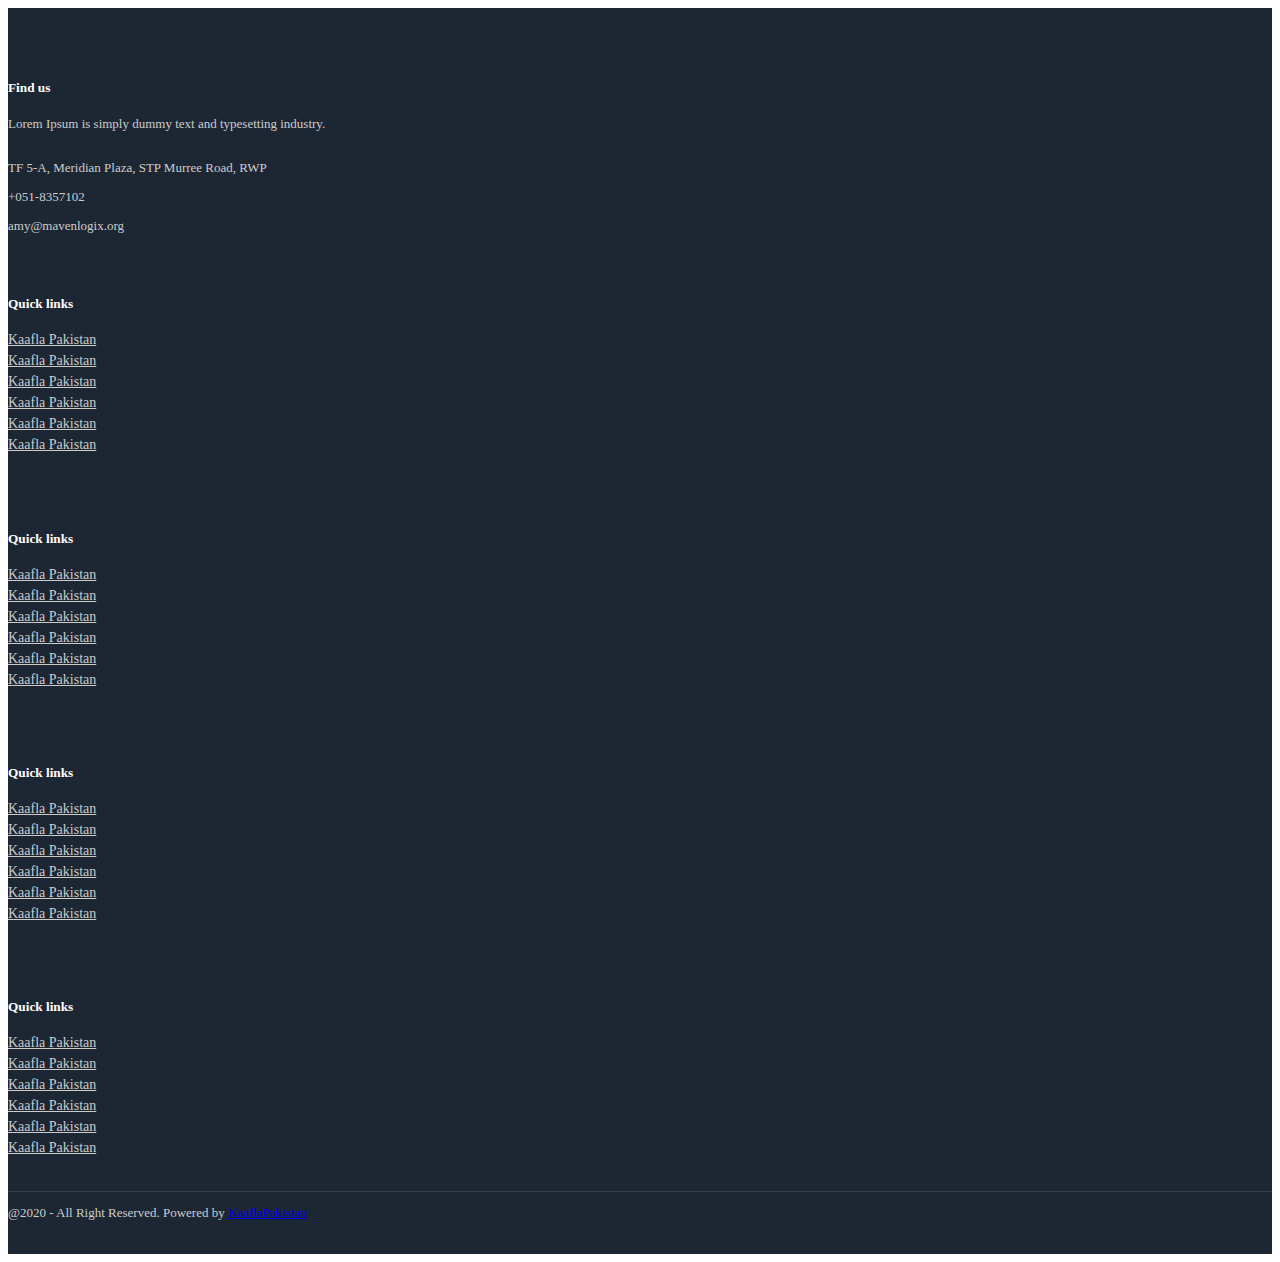
<file: home/pakistan/Islamabad/footer.html>
<!DOCTYPE html>
<html lang="en">
<head>  
    <!-- Meta Tag -->
    <meta charset="utf-8">
    <meta http-equiv="X-UA-Compatible" content="IE=edge">
    <meta name="viewport" content="width=device-width, initial-scale=1">

    <!-- Seo Meta -->
    <meta name="description" content="Kaafla Pakistan | Islamabad">
    <meta name="keywords" content="listing dashboard, directory panel, listing, responsive directory, directory template, themeforest, listing template, css3, html5">

    <title>Kaafla Pakistan | Islamabad </title>
 

    <style>
/*footer*/
.col_white_amrc { color:#FFF;}
footer {max-width:100%; background-color:#1D2734; min-height:250px; padding:10px 0px 25px 0px ;}
.pt2 { padding-top:40px ; margin-bottom:20px ;}
footer p { font-size:13px; color:#CCC; padding-bottom:0px; margin-bottom:8px;}
.mb10 { padding-bottom:15px ;}
.footer_ul_amrc { margin:0px ; list-style-type:none ; font-size:14px; padding:0px 0px 10px 0px ; }
.footer_ul_amrc li {padding:0px 0px 5px 0px;
color:#ccc !important;}
.footer_ul_amrc li a{ color:#CCC !important;}
.footer_ul_amrc li a:hover{ color:#fff; text-decoration:none;}
.fleft { float:left;}
.padding-right { padding-right:10px; }

.footer_ul2_amrc {margin:0px; list-style-type:none; padding:0px;}
.footer_ul2_amrc li p { display:table; }
.footer_ul2_amrc li a:hover { text-decoration:none;}
.footer_ul2_amrc li i { margin-top:5px;}

.bottom_border { border-bottom:1px solid #323f45; padding-bottom:20px;}
.foote_bottom_ul_amrc {
	list-style-type:none;
	padding:0px;
	display:table;
	margin-top: 10px;
	margin-right: auto;
	margin-bottom: 10px;
	margin-left: auto;
}
.foote_bottom_ul_amrc li { display:inline;}
.foote_bottom_ul_amrc li a { color:#999; margin-left: 10px;}

.social_footer_ul { display:table; margin:15px auto 0 auto; padding:0px 0px 0px 0px; list-style-type:none;  }
.social_footer_ul li { padding-left:25px; padding-top:10px; float:left; }
.social_footer_ul li a { color:#CCC ; border:1px solid #CCC; padding:8px;border-radius:50%;}
.social_footer_ul li i {  width:20px; height:20px; text-align:center;}

.city_h{
      font-weight: bold;
      font-size: large;
    }
        /* =============================footer end ============================== */

    </style>

</head>
<body>




   

   

   
   
  
  
 
  <!-- ============================================================== -->



<!-- ============================================================== -->
    <!-- Begin | Footer [[ Find at scss/frameworks/base/footer.scss ]] -->
   <!--footer starts from here-->
<footer class="footer">
    <div class="container bottom_border">
    <div class="row">
    <div class=" col-sm-4 col-md col-sm-4  col-12 col">
    <h5 class="headin5_amrc col_white_amrc pt2">Find us</h5>
    <!--headin5_amrc-->
    <p class="mb10">Lorem Ipsum is simply dummy text  and typesetting industry. </p>
    <p><i class="fa fa-location-arrow"></i> TF 5-A, Meridian Plaza, STP Murree Road, RWP</p>
    <p><i class="fa fa-phone"></i>  +051-8357102  </p>
    <p><i class="fa fa fa-envelope"></i> amy@mavenlogix.org  </p>
    
    
    </div>
    
    
    <div class=" col-sm-4 col-md  col-6 col">
    <h5 class="headin5_amrc col_white_amrc pt2">Quick links</h5>
    <!--headin5_amrc-->
    <ul class="footer_ul_amrc">
    <li><a href="#">Kaafla Pakistan</a></li>
    <li><a href="#">Kaafla Pakistan</a></li>
    <li><a href="#">Kaafla Pakistan</a></li>
    <li><a href="#">Kaafla Pakistan</a></li>
    <li><a href="#">Kaafla Pakistan</a></li>
    <li><a href="#">Kaafla Pakistan</a></li>
    </ul>
    <!--footer_ul_amrc ends here-->
    </div>
    
    
    <div class=" col-sm-4 col-md  col-6 col">
    <h5 class="headin5_amrc col_white_amrc pt2">Quick links</h5>
    <!--headin5_amrc-->
    <ul class="footer_ul_amrc">
    <li><a href="#">Kaafla Pakistan</a></li>
    <li><a href="#">Kaafla Pakistan</a></li>
    <li><a href="#">Kaafla Pakistan</a></li>
    <li><a href="#">Kaafla Pakistan</a></li>
    <li><a href="#">Kaafla Pakistan</a></li>
    <li><a href="#">Kaafla Pakistan</a></li>
    </ul>
    <!--footer_ul_amrc ends here-->
    </div>

    <div class=" col-sm-4 col-md  col-6 col">
        <h5 class="headin5_amrc col_white_amrc pt2">Quick links</h5>
        <!--headin5_amrc-->
        <ul class="footer_ul_amrc">
        <li><a href="#">Kaafla Pakistan</a></li>
        <li><a href="#">Kaafla Pakistan</a></li>
        <li><a href="#">Kaafla Pakistan</a></li>
        <li><a href="#">Kaafla Pakistan</a></li>
        <li><a href="#">Kaafla Pakistan</a></li>
        <li><a href="#">Kaafla Pakistan</a></li>
        </ul>
        <!--footer_ul_amrc ends here-->
        </div>
    <div class=" col-sm-4 col-md  col-6 col">
        <h5 class="headin5_amrc col_white_amrc pt2">Quick links</h5>
        <!--headin5_amrc-->
        <ul class="footer_ul_amrc">
        <li><a href="#">Kaafla Pakistan</a></li>
        <li><a href="#">Kaafla Pakistan</a></li>
        <li><a href="#">Kaafla Pakistan</a></li>
        <li><a href="#">Kaafla Pakistan</a></li>
        <li><a href="#">Kaafla Pakistan</a></li>
        <li><a href="#">Kaafla Pakistan</a></li>
        </ul>
        <!--footer_ul_amrc ends here-->
        </div>
    
    
    <!-- <div class=" col-sm-4 col-md  col-12 col">
    <h5 class="headin5_amrc col_white_amrc pt2">Follow us</h5> -->
    <!--headin5_amrc ends here-->
    
    <!-- <ul class="footer_ul2_amrc">
    <li><a href="#"><i class="fa fa-twitter fleft padding-right"></i> <p>Twitter </p></li>
    <li><a href="#"><i class="fa fa-twitter fleft padding-right"></i> </a><p>Facebook</p></li>
    <li><a href="#"><i class="fa fa-twitter fleft padding-right"></i> </a><p>Instagram </p></li>
    <li><a href="#"><i class="fa fa-twitter fleft padding-right"></i> </a><p>Facebook</p></li>
    <li><a href="#"><i class="fa fa-twitter fleft padding-right"></i> </a><p>Instagram </p></li>
    </ul> -->
    <!--footer_ul2_amrc ends here-->
    <!-- </div> -->
    </div>
    </div>
   
    
    <div class="container">
        
    <!--foote_bottom_ul_amrc ends here-->
   <p class="text-center"> @2020 - All Right Reserved. Powered by <a href="#" class="text-light">KaaflaPakistan</a></p>
    
    
    
    </div>
    </footer>
    <!-- End | Footer -->

  



</body>
</html>
</file>
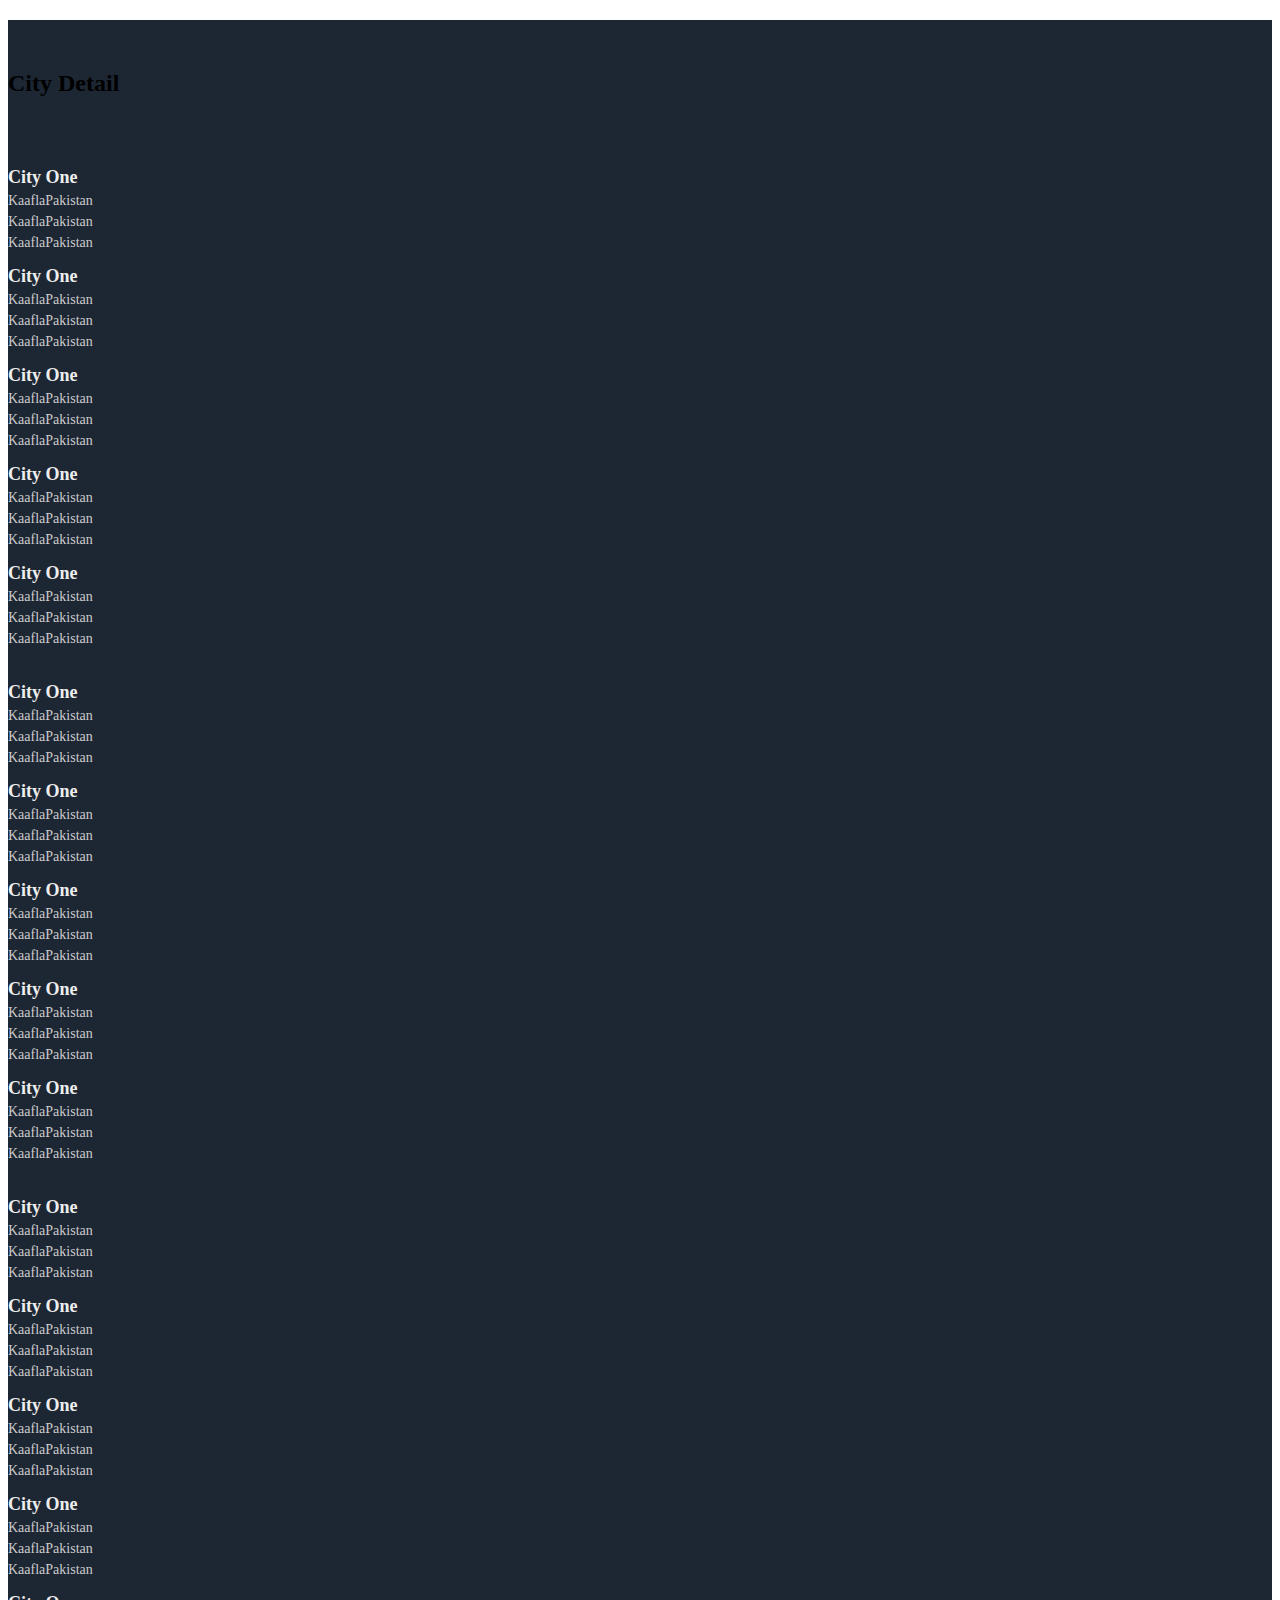
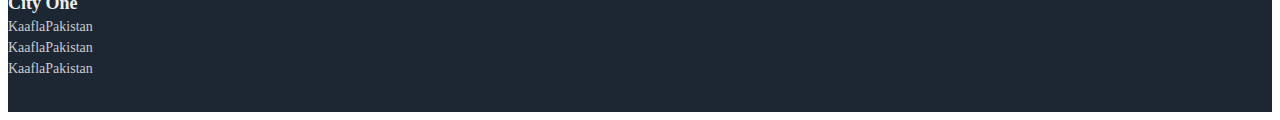
<file: home/pakistan/Islamabad/footer2.html>
<!DOCTYPE html>
<html lang="en">
<head>  
    <!-- Meta Tag -->
    <meta charset="utf-8">
    <meta http-equiv="X-UA-Compatible" content="IE=edge">
    <meta name="viewport" content="width=device-width, initial-scale=1">

    <!-- Seo Meta -->
    <meta name="description" content="Kaafla Pakistan | Islamabad">
    <meta name="keywords" content="listing dashboard, directory panel, listing, responsive directory, directory template, themeforest, listing template, css3, html5">

    <title>Kaafla Pakistan | Islamabad </title>
  

    <style>
/*footer*/
.col_white_amrc { color:#FFF;}
footer {max-width:100%; background-color:#1D2734 !important; min-height:250px; padding:10px 0px 25px 0px ;}
.pt2 { padding-top:40px ; margin-bottom:20px ;}
footer p { font-size:13px; color:#CCC; padding-bottom:0px; margin-bottom:8px;}
.mb10 { padding-bottom:15px ;}
.footer_ul_amrc { margin:0px ; list-style-type:none ; font-size:14px; padding:0px 0px 10px 0px ; }
.footer_ul_amrc li {padding:0px 0px 5px 0px;
color:#ccc;}

.city_h{
      font-weight: bold;
      font-size: large;
      color:#eee !important;
    }
        /* =============================footer end ============================== */

    </style>

</head>
<body>




   

   

   
   
  
  
 
  <!-- ============================================================== -->
  <div class="testimonial3 spacer " style="background-color:#1D2734;">
    <div class="container">
        <div class="row justify-content-center">
            <div class="col-md-7 text-center">
                <h2 class="title text-light" style="padding-top:50px; padding-bottom:50px; ">City Detail </h2>
                </div>
        </div>
        <!-- Row  -->
        <div class="container-fluid" style="padding-bottom:20px ;">
            <div class="row">
                <div class=" col-sm-4 col-md  col-6 col">
                 
                    <!--headin5_amrc-->
                    <ul class="footer_ul_amrc">
                        <li class="city_h">City One</li>
                        <li>KaaflaPakistan</li>
                        <li>KaaflaPakistan</li>
                        <li>KaaflaPakistan</li>
                    
                    </ul>
                    <!--footer_ul_amrc ends here-->
                    </div>
                    <div class=" col-sm-4 col-md  col-6 col">
                        
                        <!--headin5_amrc-->
                        <ul class="footer_ul_amrc">
                            <li class="city_h">City One</li>
                            <li>KaaflaPakistan</li>
                            <li>KaaflaPakistan</li>
                            <li>KaaflaPakistan</li>
                        
                        </ul>
                        <!--footer_ul_amrc ends here-->
                        </div>
                        <div class=" col-sm-4 col-md  col-6 col">
                            
                            <!--headin5_amrc-->
                            <ul class="footer_ul_amrc">
                                <li class="city_h">City One</li>
                                <li>KaaflaPakistan</li>
                                <li>KaaflaPakistan</li>
                                <li>KaaflaPakistan</li>
                          
                            </ul>
                            <!--footer_ul_amrc ends here-->
                            </div>
                            <div class=" col-sm-4 col-md  col-6 col">
                                
                                <!--headin5_amrc-->
                                <ul class="footer_ul_amrc">
                                    <li class="city_h ">City One</li>
                                    <li>KaaflaPakistan</li>
                                    <li>KaaflaPakistan</li>
                                    <li>KaaflaPakistan</li>
                                
                                </ul>
                                <!--footer_ul_amrc ends here-->
                                </div>
                                <div class=" col-sm-4 col-md  col-6 col">
                                    
                                    <!--headin5_amrc-->
                                    <ul class="footer_ul_amrc">
                                   
                                    <li class="city_h">City One</li>
                                    <li>KaaflaPakistan</li>
                                    <li>KaaflaPakistan</li>
                                    <li>KaaflaPakistan</li>
                                   
                                    </ul>
                                    <!--footer_ul_amrc ends here-->
                                    </div>
            </div>
        </div>
        <div class="container-fluid" style="padding-bottom:20px ;">
            <div class="row">
                <div class=" col-sm-4 col-md  col-6 col">
                 
                    <!--headin5_amrc-->
                    <ul class="footer_ul_amrc">
                        <li class="city_h">City One</li>
                        <li>KaaflaPakistan</li>
                        <li>KaaflaPakistan</li>
                        <li>KaaflaPakistan</li>
                    
                    </ul>
                    <!--footer_ul_amrc ends here-->
                    </div>
                    <div class=" col-sm-4 col-md  col-6 col">
                        
                        <!--headin5_amrc-->
                        <ul class="footer_ul_amrc">
                            <li class="city_h">City One</li>
                            <li>KaaflaPakistan</li>
                            <li>KaaflaPakistan</li>
                            <li>KaaflaPakistan</li>
                        
                        </ul>
                        <!--footer_ul_amrc ends here-->
                        </div>
                        <div class=" col-sm-4 col-md  col-6 col">
                            
                            <!--headin5_amrc-->
                            <ul class="footer_ul_amrc">
                                <li class="city_h">City One</li>
                                <li>KaaflaPakistan</li>
                                <li>KaaflaPakistan</li>
                                <li>KaaflaPakistan</li>
                          
                            </ul>
                            <!--footer_ul_amrc ends here-->
                            </div>
                            <div class=" col-sm-4 col-md  col-6 col">
                                
                                <!--headin5_amrc-->
                                <ul class="footer_ul_amrc">
                                    <li class="city_h ">City One</li>
                                    <li>KaaflaPakistan</li>
                                    <li>KaaflaPakistan</li>
                                    <li>KaaflaPakistan</li>
                                
                                </ul>
                                <!--footer_ul_amrc ends here-->
                                </div>
                                <div class=" col-sm-4 col-md  col-6 col">
                                    
                                    <!--headin5_amrc-->
                                    <ul class="footer_ul_amrc">
                                   
                                    <li class="city_h">City One</li>
                                    <li>KaaflaPakistan</li>
                                    <li>KaaflaPakistan</li>
                                    <li>KaaflaPakistan</li>
                                   
                                    </ul>
                                    <!--footer_ul_amrc ends here-->
                                    </div>
            </div>
        </div>
        <div class="container-fluid" style="padding-bottom:20px ;">
            <div class="row">
                <div class=" col-sm-4 col-md  col-6 col">
                 
                    <!--headin5_amrc-->
                    <ul class="footer_ul_amrc">
                        <li class="city_h">City One</li>
                        <li>KaaflaPakistan</li>
                        <li>KaaflaPakistan</li>
                        <li>KaaflaPakistan</li>
                    
                    </ul>
                    <!--footer_ul_amrc ends here-->
                    </div>
                    <div class=" col-sm-4 col-md  col-6 col">
                        
                        <!--headin5_amrc-->
                        <ul class="footer_ul_amrc">
                            <li class="city_h">City One</li>
                            <li>KaaflaPakistan</li>
                            <li>KaaflaPakistan</li>
                            <li>KaaflaPakistan</li>
                        
                        </ul>
                        <!--footer_ul_amrc ends here-->
                        </div>
                        <div class=" col-sm-4 col-md  col-6 col">
                            
                            <!--headin5_amrc-->
                            <ul class="footer_ul_amrc">
                                <li class="city_h">City One</li>
                                <li>KaaflaPakistan</li>
                                <li>KaaflaPakistan</li>
                                <li>KaaflaPakistan</li>
                          
                            </ul>
                            <!--footer_ul_amrc ends here-->
                            </div>
                            <div class=" col-sm-4 col-md  col-6 col">
                                
                                <!--headin5_amrc-->
                                <ul class="footer_ul_amrc">
                                    <li class="city_h ">City One</li>
                                    <li>KaaflaPakistan</li>
                                    <li>KaaflaPakistan</li>
                                    <li>KaaflaPakistan</li>
                                
                                </ul>
                                <!--footer_ul_amrc ends here-->
                                </div>
                                <div class=" col-sm-4 col-md  col-6 col">
                                    
                                    <!--headin5_amrc-->
                                    <ul class="footer_ul_amrc">
                                   
                                    <li class="city_h">City One</li>
                                    <li>KaaflaPakistan</li>
                                    <li>KaaflaPakistan</li>
                                    <li>KaaflaPakistan</li>
                                   
                                    </ul>
                                    <!--footer_ul_amrc ends here-->
                                    </div>
            </div>
        </div>
    </div>
</div>




  



</body>
</html>
</file>
